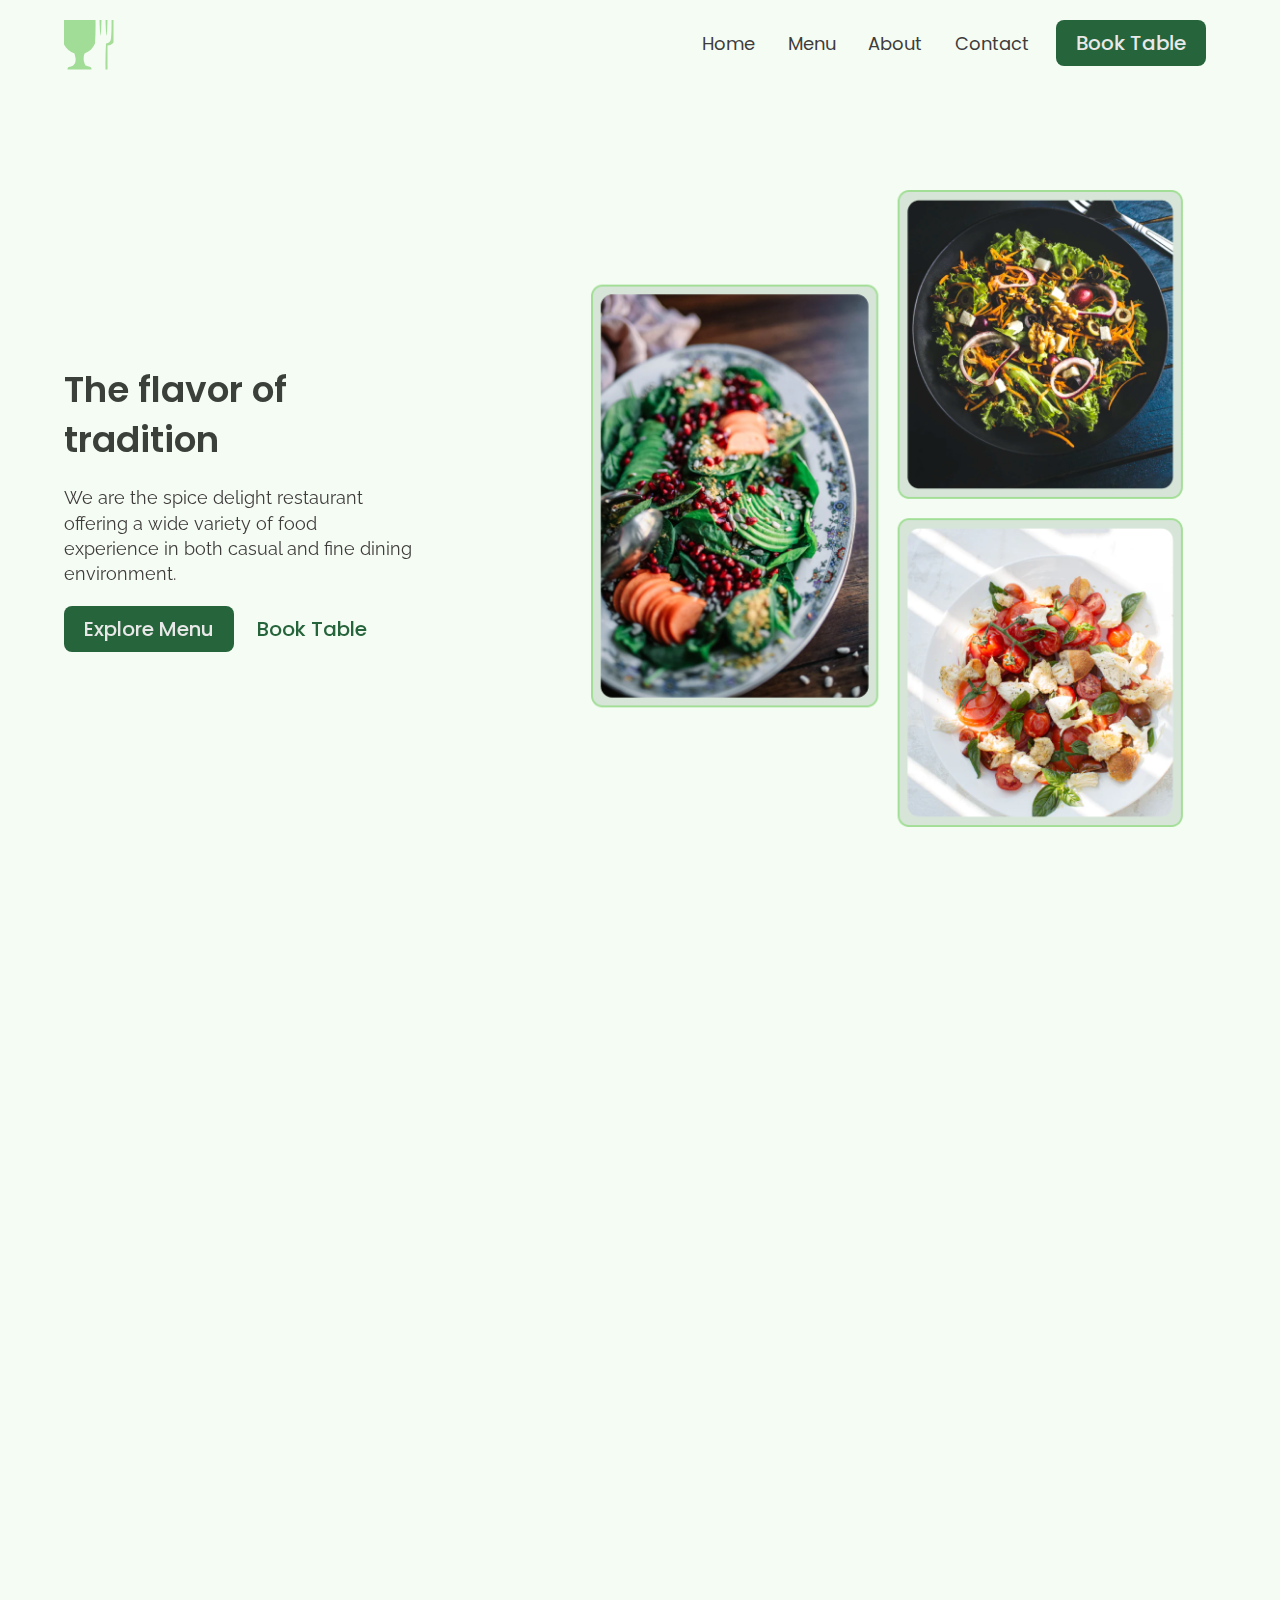
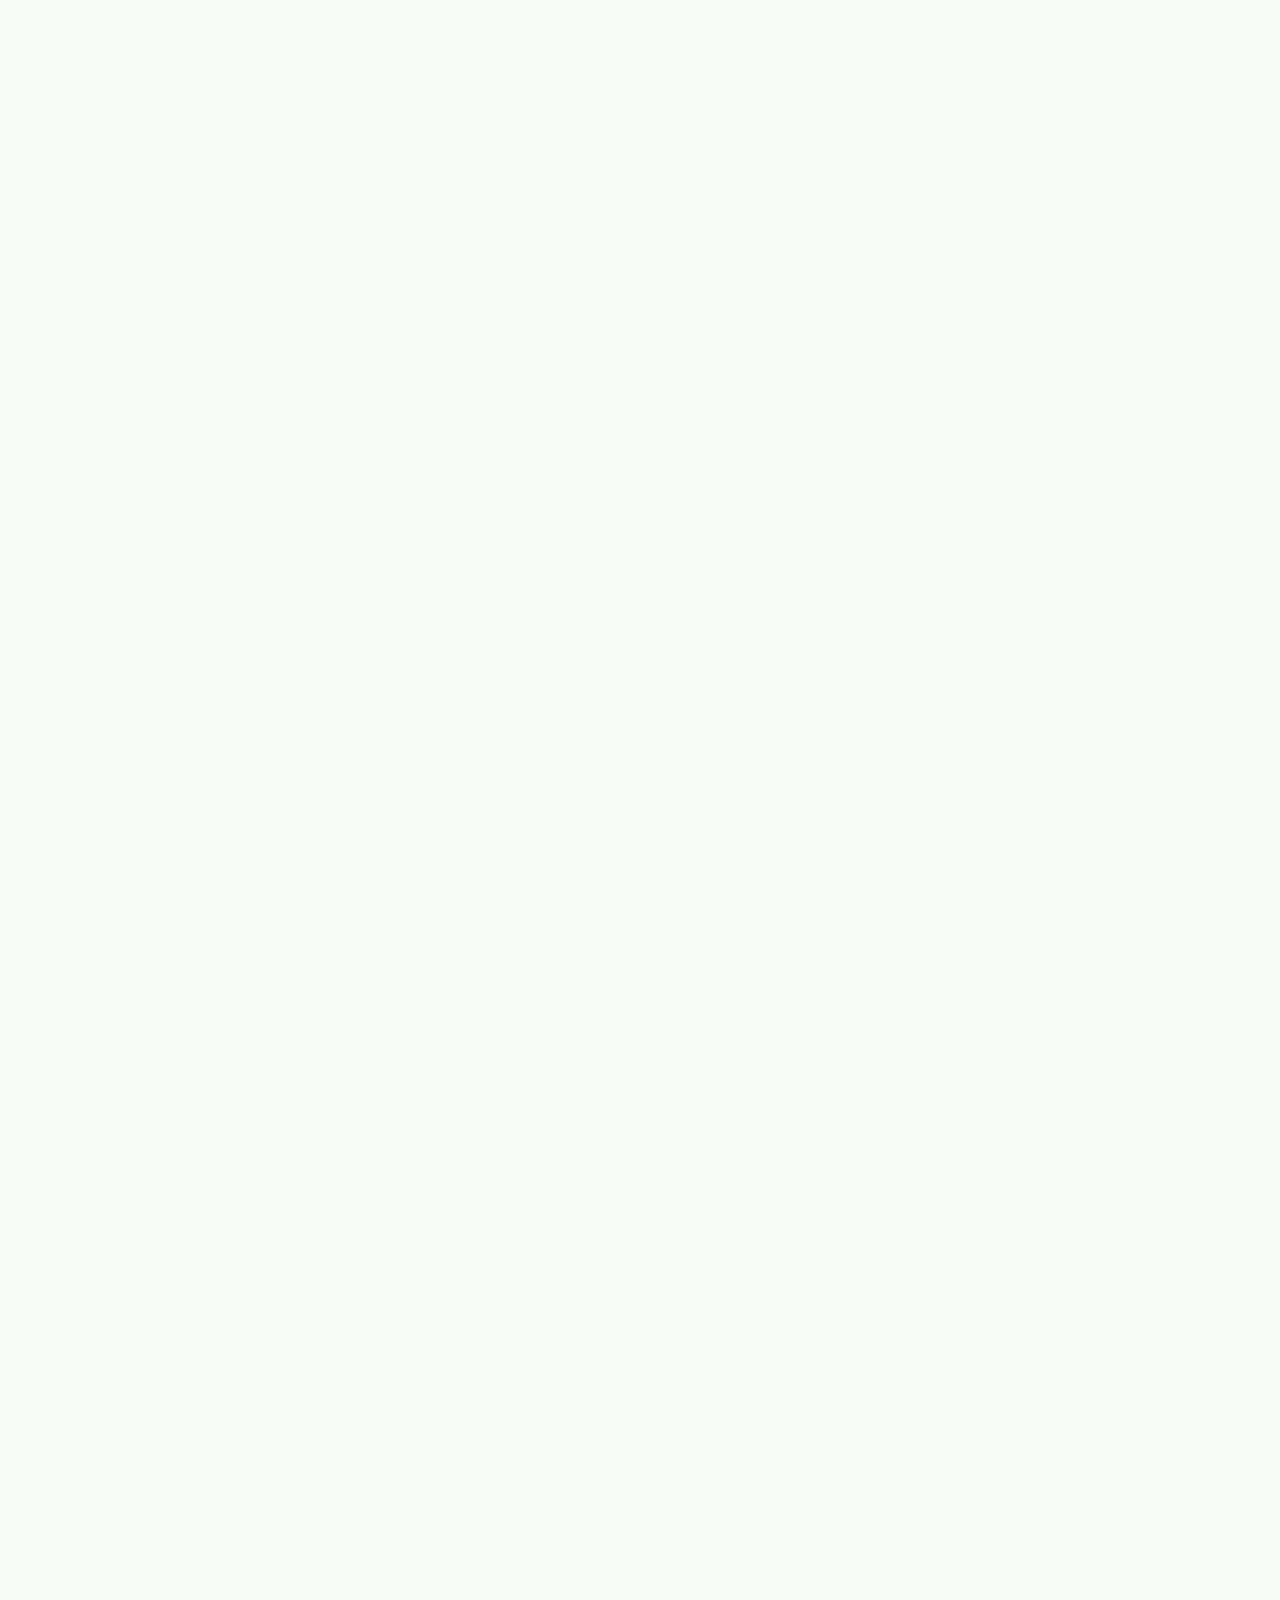
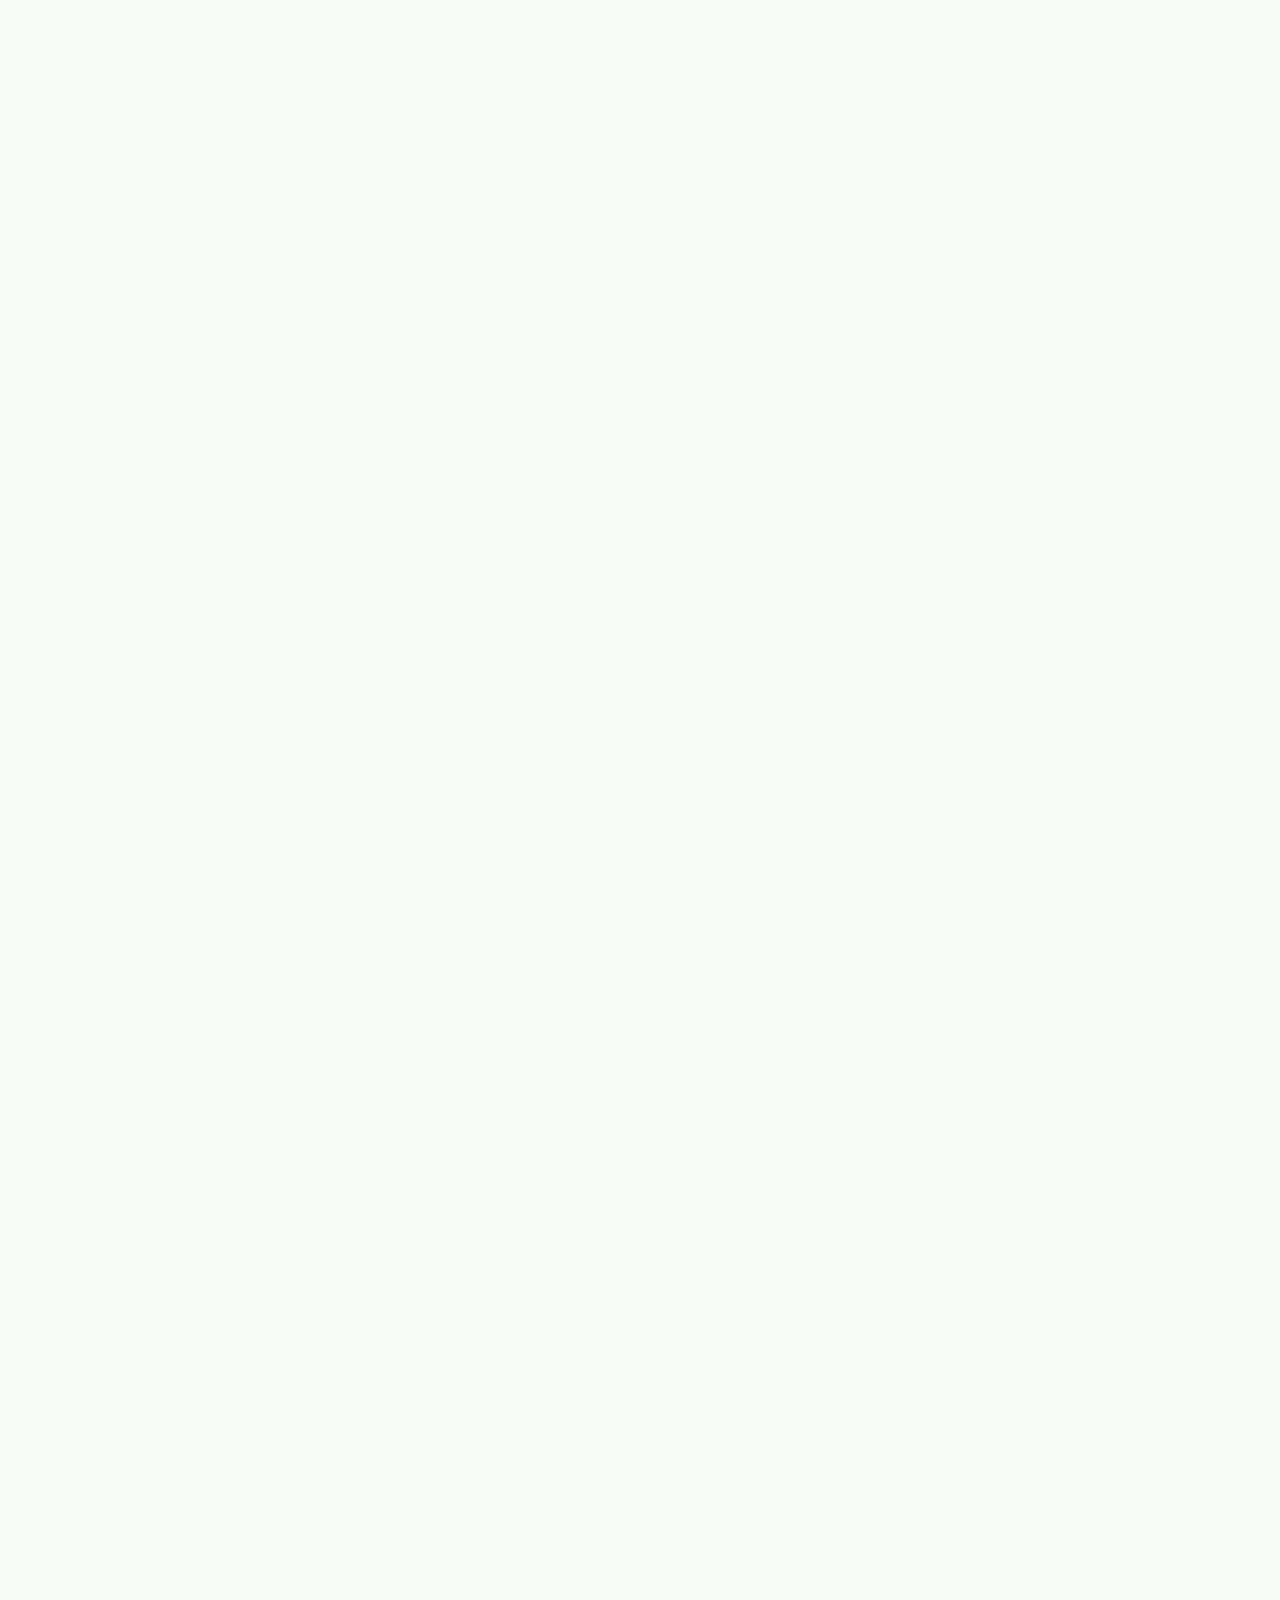
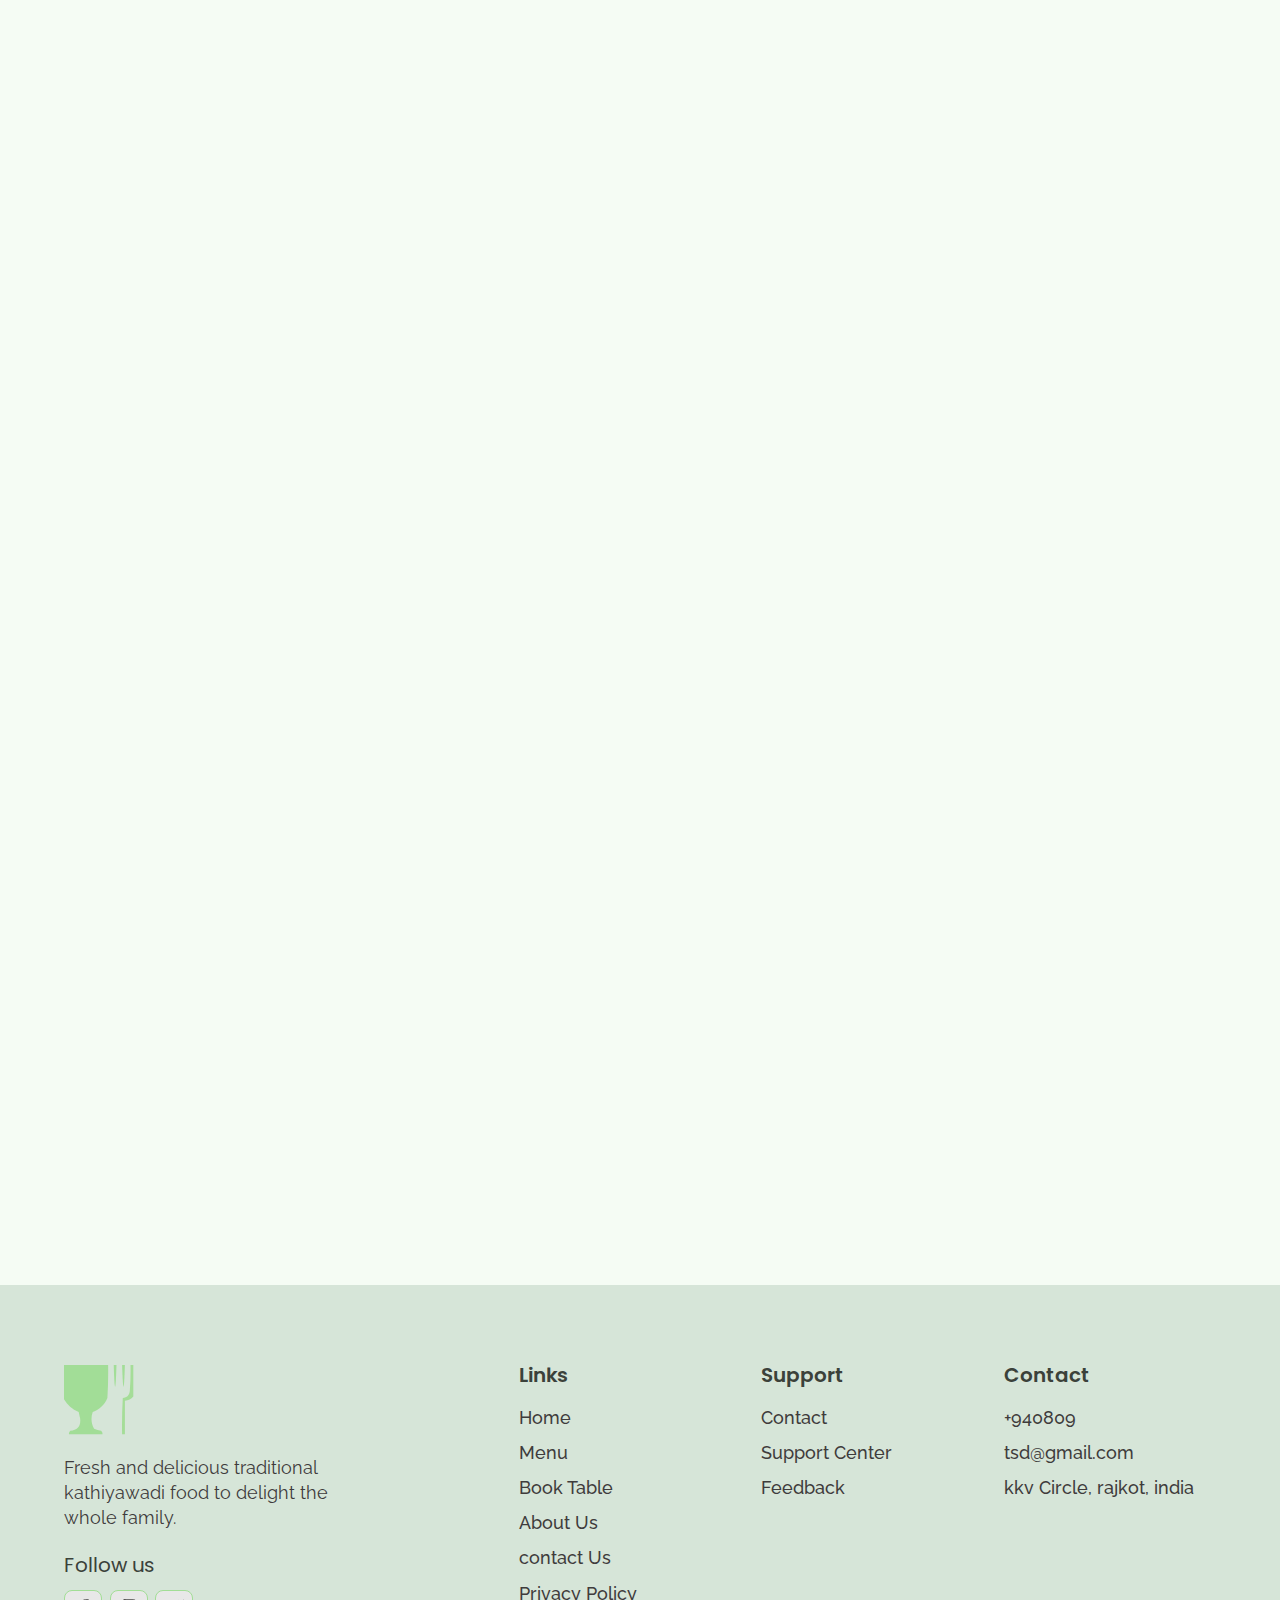
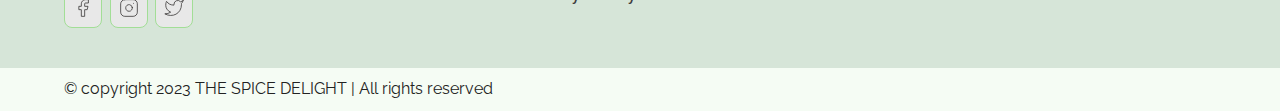
<file: index.html>
<!DOCTYPE html>
<html lang="en">

<head>
  <meta charset="UTF-8">
  <meta http-equiv="X-UA-Compatible" content="IE=edge">
  <meta name="viewport" content="width=device-width, initial-scale=1.0">
  <link rel="shortcut icon" href="./images/icons8-food-50 (1).svg"  type="image/x-svg">
  <title>THE SPICE DELIGHT</title>
  <link rel="stylesheet" href="./reset.css">
  <link rel="stylesheet" href="./globalStyles.css">
  <link rel="stylesheet" href="./components.css">
  <!-- aos library css  -->
  <link rel="stylesheet" href="https://unpkg.com/aos@next/dist/aos.css" />
  <!-- Add your custom css -->
  <link rel="stylesheet" href="./home.css">
</head>

<body>
  <!-- Nav Section -->
  <div class="nav">
    <div class="container">
      <div class="nav__wrapper">
        <a href="./index.html" class="logo">
          <img src ="./images/icons8-food-50 (1).svg" alt="THE SPICE DELIGHT">
        </a>
        <nav>
          <div class="nav__icon">
            <svg xmlns="http://www.w3.org/2000/svg" width="24" height="24" viewBox="0 0 24 24" fill="none"
              stroke="currentColor" stroke-width="2" stroke-linecap="round" stroke-linejoin="round"
              class="feather feather-menu">
              <line x1="3" y1="12" x2="21" y2="12" />
              <line x1="3" y1="6" x2="21" y2="6" />
              <line x1="3" y1="18" x2="21" y2="18" />
            </svg>
          </div>
          <div class="nav__bgOverlay"></div>
          <ul class="nav__list">
            <div class="nav__close">
              <svg xmlns="http://www.w3.org/2000/svg" width="24" height="24" viewBox="0 0 24 24" fill="none"
                stroke="currentColor" stroke-width="2" stroke-linecap="round" stroke-linejoin="round"
                class="feather feather-x">
                <line x1="18" y1="6" x2="6" y2="18" />
                <line x1="6" y1="6" x2="18" y2="18" />
              </svg>
            </div>
            <div class="nav__list__wrapper">

              <li><a class="nav__link" href="./index.html">Home</a></li>
              <li><a class="nav__link" href="./menu.html">Menu</a></li>
              <li><a class="nav__link" href="./about.html">About</a></li>
              <li><a class="nav__link" href="./contact.php">Contact</a></li>
              <li><a href="./booking.html" class="btn primary-btn">Book Table</a></li>
            </div>
          </ul>
        </nav>
      </div>
    </div>
  </div>
  <!-- End Nav Section -->
  <!-- Hero Section -->
  <section id="hero">
    <div class="container">
      <div class="hero__wrapper">
        <div class="hero__left" data-aos="fade-left">
          <div class="hero__left__wrapper">

            <h1 class="hero__heading">The flavor of tradition</h1>
            <p class="hero__info">
              We are the spice delight restaurant offering a wide variety of food experience in both casual and fine
              dining
              environment.
            </p>
            <div class="button__wrapper">
              <a href="./menu.html" class="btn primary-btn">Explore Menu</a>
              <a href="./booking.html" class="btn">Book Table</a>
            </div>
          </div>
        </div>
        <div class="hero__right" data-aos="fade-right">
          <div class="hero__imgWrapper">
            <img src="./images/heroImg.png">
          </div>
        </div>
      </div>
    </div>
  </section>
  <!-- End Hero Section -->
  <!-- Store Info Section -->
  <section id="storeInfo" data-aos="fade-up">
    <div class="container">
      <div class="storeInfo__wrapper">
        <div class="storeInfo__item">
          <div class="storeInfo__icon">
            <img src="./images/wall-clock-icon.svg" alt="clock icon">
          </div>
          <h3 class="storeInfo__title">
            10 AM - 11 PM
          </h3>
          <p class="storeInfo__text">
            Opening Hour
          </p>
        </div>
        <div class="storeInfo__item">
          <div class="storeInfo__icon">
            <img src="./images/address-icon.svg" alt="clock icon">
          </div>
          <h3 class="storeInfo__title">
            kkv, rajkot
          </h3>
          <p class="storeInfo__text">
            Address
          </p>
        </div>
        <div class="storeInfo__item">
          <div class="storeInfo__icon">
            <img src="./images/phone-icon.svg" alt="clock icon">
          </div>
          <h3 class="storeInfo__title">
            +9408094600
          </h3>
          <p class="storeInfo__text">
            Call Now
          </p>
        </div>
      </div>
    </div>
  </section>
  <!-- End Store Info Section -->
  <!-- Our Specials Section -->
  <section id="ourSpecials" data-aos="fade-up">
    <div class="container">
      <div class="ourSpecials__wrapper">
        <div class="ourSpecials__left">
          <div class="ourSpecials__item">
            <div class="ourSpecials__item__img">
              <img src="./images/dish 3.jpg" alt="food img">
            </div>
            <h2 class="ourSpecials__item__title">
              Undhiyu
            </h2>
            <h3 class="ourSpecials__item__price">
              $185
            </h3>
            <div class="ourSpecials__item__stars">
              <img src="./images/3star.png" alt="3 stars">
            </div>
            <p class="ourSpecials__item__text">
              One-pot mixed vegetable casserole cooked in a clay pot. A pot filled with vegetables, spices is buried underground in a large furnace covered by a pile of dried leaves and are set alight to cook. Traditionally this dish is cooked upside down and the name comes from the Gujarati term “Undhu” which means upside down.
            </p>
          </div>
          <div class="ourSpecials__item">
            <div class="ourSpecials__item__img">
              <img src="./images/dish 4.jpg" alt="food img">
            </div>
            <h2 class="ourSpecials__item__title">
              Baingan Bharta
            </h2>
            <h3 class="ourSpecials__item__price">
              $175
            </h3>
            <div class="ourSpecials__item__stars">
              <img src="./images/3star.png" alt="3 stars">
            </div>
            <p class="ourSpecials__item__text">
              Baingan bharta or Baigan Chokha is an Indian dish prepared by mincing grilled eggplant and mixing it with tomato, onion, herbs and spices. Grilling the eggplant over charcoal or direct fire infuses the dish with a smoky flavour.
            </p>
          </div>
        </div>
        <div class="ourSpecials__right">
          <h2 class="ourSpecials__title">
            Our Specials
          </h2>
          <p class="ourSpecials__text">
            All of our food is prepared daily at our restaurants to ensure the highest quality, freshest meals are
            delivered to our customers
          </p>
          <a href="./booking.html" class="btn primary-btn">Book Table</a>
        </div>
      </div>
    </div>
  </section>
  <!-- End Our Specials Section -->
  <!-- Top Dishes -->
  <section id="dishGrid" data-aos="fade-up">
    <div class="container">
      <h2 class="dishGrid__title">
        Top Dishes
      </h2>
      <div class="dishGrid__wrapper">
        <div class="dishGrid__item">
          <div class="dishGrid__item__img">
            <img src="./images/dish 1.png" alt="food img">
          </div>
          <div class="dishGrid__item__info">
            <h3 class="dishGrid__item__title">
              Kathiyawadi
            </h3>
            <h3 class="dishGrid__item__price">$280</h3>
            <div class="dishGrid__item__stars">
              <img src="./images/3star.png" alt="3 star">
            </div>
          </div>
        </div>
        <div class="dishGrid__item">
          <div class="dishGrid__item__img">
            <img src="./images/dish 9.jpg" alt="food img">
          </div>
          <div class="dishGrid__item__info">
            <h3 class="dishGrid__item__title">
              Jini Dosa
            </h3>
            <h3 class="dishGrid__item__price">$250</h3>
            <div class="dishGrid__item__stars">
              <img src="./images/3star.png" alt="3 star">
            </div>
          </div>
        </div>
        <div class="dishGrid__item">
          <div class="dishGrid__item__img">
            <img src="./images/dish 2.jpeg" alt="food img">
          </div>
          <div class="dishGrid__item__info">
            <h3 class="dishGrid__item__title">
              Punjabi
            </h3>
            <h3 class="dishGrid__item__price">$260</h3>
            <div class="dishGrid__item__stars">
              <img src="./images/3star.png" alt="3 star">
            </div>
          </div>
        </div>
      </div>
    </div>
  </section>
  <!-- End Top Dishes -->
  <!-- Discount Section -->
  <section id="discount" data-aos="fade-up">
    <div class="container">
      <div class="discount__wrapper">
        <div class="discount__images">
          <div class="discount__img1">
            <img src="./images/food-5.png" alt="Food img">
          </div>
          <div class="discount__img2">
            <img src="./images/food-4.png" alt="Food img">
          </div>
          <div class="discount__img3">
            <img src="./images/food-3.png" alt="Food img">
          </div>
        </div>
        <div class="discount__info">
          <h3 class="discount__text">20% OFF</h3>
          <h3 class="discount__title">Demo Dish For Discount</h3>
          <h3 class="discount__price">
            <span class="discount__oldPrice">$145</span>
            <span class="discount__newPrice">$135</span>
          </h3>
          <div class="discount__stars">
            <img src="./images/3star.png" alt="3 stars">
          </div>
          <a class="btn primary-btn" href="./booking.html">Book Table</a>
        </div>
      </div>
    </div>
  </section>
  <!-- End Discount Section -->
  <!-- Events Media -->
  <section id="eventsMedia" data-aos="fade-up">
    <div class="container">
      <div class="eventsMedia__wrapper">
        <div class="eventsMedia__1">
          <img src="./images/eventsMedia1.png" alt="events">
          <a href="#" class="eventsMedia__1__playButton">
            <img src="./images/playIcon.svg" alt="play button">
          </a>
        </div>
        <div class="eventMedia__2">
          <img src="./images/eventsMedia2.png" alt="events">
        </div>
      </div>
    </div>
  </section>
  <!-- End Events Media -->
  <!-- Events Info -->
  <section id="eventsInfo" data-aos="fade-up">
    <div class="container">
      <div class="eventsInfo__wrapper">
        <div class="eventsInfo__left">
          <div class="eventsInfo__item">
            <div class="eventsInfo__item__img">
              <img src="./images/event-corporate.png" alt="corporate events">
            </div>
            <div class="eventsInfo__item__info">
              <h2 class="eventsInfo__item__title">Corporate Events</h2>
              <p class="eventsInfo__item__text">
                The Spice Delight is the perfect venue for your corporate events. We specialize in private parties.
              </p>
            </div>
          </div>
          <div class="eventsInfo__item">
            <div class="eventsInfo__item__img">
              <img src="./images/event-weedings.png" alt="wedding events">
            </div>
            <div class="eventsInfo__item__info">
              <h2 class="eventsInfo__item__title">Weddings</h2>
              <p class="eventsInfo__item__text">
                The Spice Delight offers an intimately unique wedding experience set in a spectacular setting that is
                sophisticated and comfortable.
              </p>
            </div>
          </div>
        </div>
        <div class="eventsInfo__right">
          <h2 class="eventsInfo__title">Book For Events</h2>
          <p class="eventsInfo__text">Book your private event or corporate function at The Spice Delight to experience a
            truly unique experience.</p>
          <a href="./contact.html" class="btn primary-btn">Contact Now</a>
        </div>
      </div>
    </div>
  </section>
  <!-- End Events Info -->
  <!-- Why Us section -->
  <section id="whyUs">
    <div class="container">
      <div class="whyUs__wrapper">
        <div class="whyUs__left" data-aos="fade-right">
          <h2 class="whyUs__title">
            Why Choose Our Food
          </h2>
          <p class="whyUs__text">
            Quality of Service, Food, Ambiance, and Value of Money are the primary elements for choosing a restaurant.
            The Spice Delight is one of the most exquisite fine-dinning restaurant in Chittagong cities with a captivating
            view of GEC Hills, perfect ambiance, and scrumptious food.
          </p>
        </div>
        <div class="whyUs__right" data-aos="fade-left">
          <div class="whyUs__items__wrapper">
            <div class="whyUs__item">
              <div class="whyUs__item__icon">
                <img src="./images/whyUs-icon1.svg" alt="quality Food">
              </div>
              <p class="whyUs__item__text">Quality Food</p>
            </div>
            <div class="whyUs__item">
              <div class="whyUs__item__icon">
                <img src="./images/whyUs-icon2.svg" alt="Classical taste">
              </div>
              <p class="whyUs__item__text">Classical taste</p>
            </div>
            <div class="whyUs__item">
              <div class="whyUs__item__icon">
                <img src="./images/whyUs-icon3.svg" alt="Skilled chef">
              </div>
              <p class="whyUs__item__text">Skilled chef</p>
            </div>
            <div class="whyUs__item">
              <div class="whyUs__item__icon">
                <img src="./images/whyUs-icon4.svg" alt="Best service">
              </div>
              <p class="whyUs__item__text">Best service</p>
            </div>
          </div>
        </div>
      </div>
    </div>
  </section>
  <!-- End Why Us section -->
  <!-- Testimonial Section -->
  <section id="testimonial">
    <div class="container">
      <div class="testimonial__wrapper" data-aos="fade-up">
        <h2 class="testimonial__title">What Our Customers Say</h2>
        <div class="testimonial__items__wrapper">
          <div class="testimonial__item">
            <div class="testimonial__item__img">
              <img src="./images/customer 1.jpeg" alt="virat kohli">
            </div>
            <div class="testimonial__item__info">
              <h3 class="testimonial__item__name">virat kohli</h3>
              <div class="testimonial__item__stars">
                <img src="./images/3star.png" alt="3 star">
              </div>
              <p class="testimonial__item__text">
                “Visited The Spice Delight with friends last Sunday. Really lovely meal and very warm welcome – we would
                recommend this lovely restaurant and will try to go back again”
              </p>
            </div>
          </div>
          <div class="testimonial__item">
            <div class="testimonial__item__img">
              <img src="./images/customer 2.jpg" alt="hardik pandya">
            </div>
            <div class="testimonial__item__info">
              <h3 class="testimonial__item__name">hardik pandya</h3>
              <div class="testimonial__item__stars">
                <img src="./images/3star.png" alt="3 star">
              </div>
              <p class="testimonial__item__text">
                "from start to finish, lovely experience. Hostess very pleasant, wait staff john was wonderful and
                attentive, food plentiful and delicious, desserts out of this world"
              </p>
            </div>
          </div>
          <div class="testimonial__item">
            <div class="testimonial__item__img">
              <img src="./images/customer 5.jpg" alt="alia bhatt">
            </div>
            <div class="testimonial__item__info">
              <h3 class="testimonial__item__name">alia bhatt</h3>
              <div class="testimonial__item__stars">
                <img src="./images/3star.png" alt="3 star">
              </div>
              <p class="testimonial__item__text">
                “A warm and friendly welcome with fantastic customer service. Always great, tasty food served piping
                hot- just the way we love it . Would definitely recommend. We have been repeatedly and it's consistently
                exceeded our expectations"
              </p>
            </div>
          </div>
          <div class="testimonial__item">
            <div class="testimonial__item__img">
              <img src="./images/customer 6.jpg" alt="amitabh bachchan">
            </div>
            <div class="testimonial__item__info">
              <h3 class="testimonial__item__name">Amitabh bachchan </h3>
              <div class="testimonial__item__stars">
                <img src="./images/3star.png" alt="3 star">
              </div>
              <p class="testimonial__item__text">
                “I would just like to say thank you for the excellent service we received in your restaurant last night.
                Although the place was very busy we still had an excellent time and really appreciated the live
                entertainment too!“
              </p>
            </div>
          </div>
        </div>
      </div>
    </div>
  </section>
  <!-- End Testimonial Section -->
  <!-- Newsletter Section -->
  <section id="newsletter" data-aos="fade-up">
    <div class="container">
      <div class="newsletter__wrapper">
        <div class="newsletter__info">
          <h3 class="newsletter__title">Join Newsletter</h3>
          <p class="newsletter__text">
            Get notified with the latest news and recent offers from the “THE SPICE DELIGHT”
          </p>
        </div>
        <div class="newsletter__form">
          <form action="">
            <label for="email">
              <input type="email" placeholder="Your Email Address">
            </label>
            <button type="submit">Join</button>
          </form>
        </div>
      </div>
    </div>
  </section>
  <!-- End Newsletter Section -->

  <!-- Footer -->
  <footer>
    <div class="container">
      <div class="footer__wrapper">
        <div class="footer__col1">
          <div class="footer__logo">
            <img src="./images/icons8-food-50 (1).svg" alt="THE SPICE DELIGHT">
          </div>
          <p class="footer__desc">
            Fresh and delicious traditional kathiyawadi food to delight the whole family.
          </p>
          <div class="footer__socials">
            <h4 class="footer__socials__title">Follow us</h4>
            <ol class="footer__socials__list">
              <li>
                <a href="#">
                  <svg xmlns="http://www.w3.org/2000/svg" width="24" height="24" viewBox="0 0 24 24" fill="none"
                    stroke="currentColor" stroke-width="1" stroke-linecap="round" stroke-linejoin="round"
                    class="feather feather-facebook">
                    <path d="M18 2h-3a5 5 0 0 0-5 5v3H7v4h3v8h4v-8h3l1-4h-4V7a1 1 0 0 1 1-1h3z" />
                  </svg>
                </a>
              </li>
              <li>
                <a href="#">
                  <svg xmlns="http://www.w3.org/2000/svg" width="24" height="24" viewBox="0 0 24 24" fill="none"
                    stroke="currentColor" stroke-width="1" stroke-linecap="round" stroke-linejoin="round"
                    class="feather feather-instagram">
                    <rect x="2" y="2" width="20" height="20" rx="5" ry="5" />
                    <path d="M16 11.37A4 4 0 1 1 12.63 8 4 4 0 0 1 16 11.37z" />
                    <line x1="17.5" y1="6.5" x2="17.51" y2="6.5" />
                  </svg>
                </a>
              </li>
              <li>
                <a href="#">
                  <svg xmlns="http://www.w3.org/2000/svg" width="24" height="24" viewBox="0 0 24 24" fill="none"
                    stroke="currentColor" stroke-width="1" stroke-linecap="round" stroke-linejoin="round"
                    class="feather feather-twitter">
                    <path
                      d="M23 3a10.9 10.9 0 0 1-3.14 1.53 4.48 4.48 0 0 0-7.86 3v1A10.66 10.66 0 0 1 3 4s-4 9 5 13a11.64 11.64 0 0 1-7 2c9 5 20 0 20-11.5a4.5 4.5 0 0 0-.08-.83A7.72 7.72 0 0 0 23 3z" />
                  </svg>
                </a>
              </li>
            </ol>
          </div>
        </div>
        <div class="footer__col2">
          <h3 class="footer__text__title">
            Links
          </h3>
          <ol class="footer__text">
            <li>
              <a href="/index.html">Home</a>
            </li>
            <li>
              <a href="./menu.html">Menu</a>
            </li>
            <li>
              <a href="./booking.html">Book Table</a>
            </li>
            <li>
              <a href="./about.html">About Us</a>
            </li>
            <li>
              <a href="./contact.html">contact Us</a>
            </li>
            <li>
              <a href="#">Privacy Policy</a>
            </li>
          </ol>
        </div>
        <div class="footer__col3">
          <h3 class="footer__text__title">
            Support
          </h3>
          <ol class="footer__text">
            <li>
              <a href="#">Contact</a>
            </li>
            <li>
              <a href="#">Support Center</a>
            </li>
            <li>
              <a href="#">Feedback</a>
            </li>
          </ol>
        </div>
        <div class="footer__col4">
          <h3 class="footer__text__title">
            Contact
          </h3>
          <ol class="footer__text">
            <li>
              <a href="#">+940809</a>
            </li>
            <li>
              <a href="#">tsd@gmail.com</a>
            </li>
            <li>
              <a href="#">kkv Circle, rajkot, india</a>
            </li>
          </ol>
        </div>
      </div>
    </div>
  </footer>
  <div id="copyright">
    <div class="container">
      <p class="copyright__text">
        © copyright 2023 THE SPICE DELIGHT  | All rights reserved
      </p>
    </div>
  </div>
  <!-- End Footer -->

  <!-- aos script -->
  <script src="https://unpkg.com/aos@next/dist/aos.js"></script>
  <!-- custom script -->
  <script src="./main.js"></script>
</body>

</html>
</file>
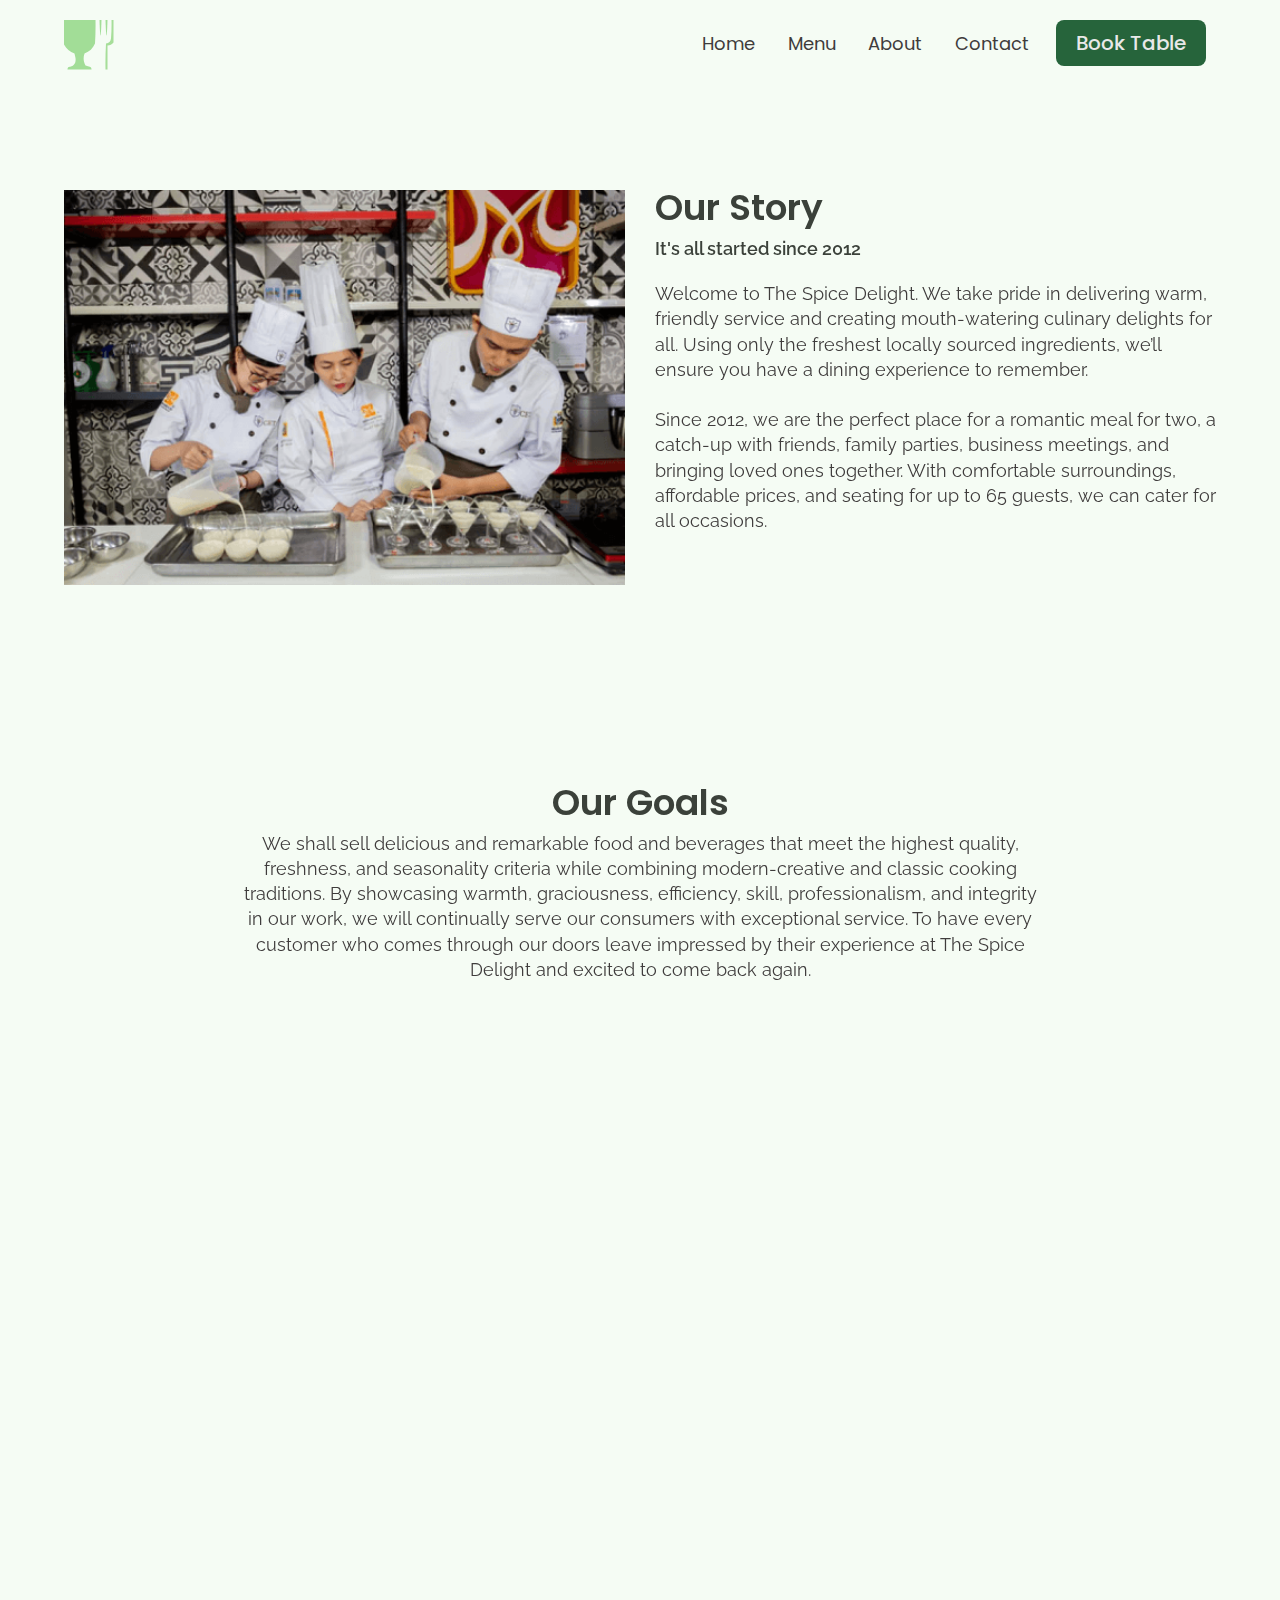
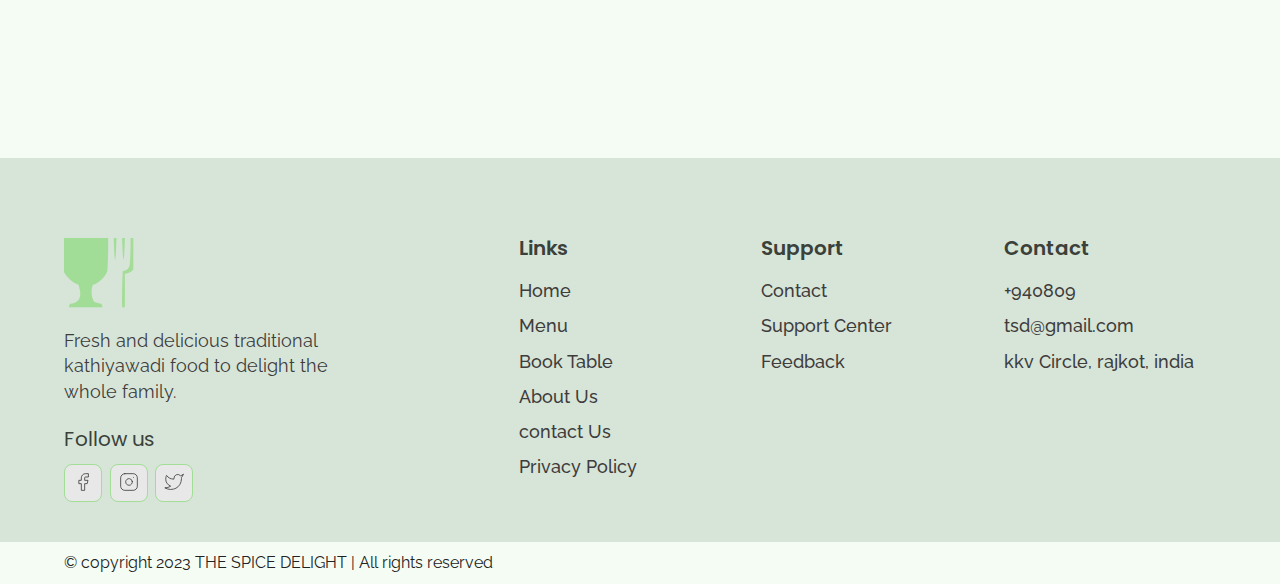
<file: about.html>
<!DOCTYPE html>
<html lang="en">

<head>
  <meta charset="UTF-8">
  <meta http-equiv="X-UA-Compatible" content="IE=edge">
  <meta name="viewport" content="width=device-width, initial-scale=1.0">
  <link rel="shortcut icon" href="age./ims/icons8-food-50 (1).svg" type="image/x-svg">
  <title>About | THE SPICE DELIGHT</title>
  <link rel="stylesheet" href="./reset.css">
  <link rel="stylesheet" href="./globalStyles.css">
  <link rel="stylesheet" href="./components.css">
  <!-- aos library css  -->
  <link rel="stylesheet" href="https://unpkg.com/aos@next/dist/aos.css" />
  <link rel="stylesheet" href="./about.css">
</head>

<body>
  <!-- Nav Section -->
  <div class="nav">
    <div class="container">
      <div class="nav__wrapper">
        <a href="./index.html" class="logo">
          <img src="./images/icons8-food-50 (1).svg" alt="THE SPICE DELIGHT">
        </a>
        <nav>
          <div class="nav__icon">
            <svg xmlns="http://www.w3.org/2000/svg" width="24" height="24" viewBox="0 0 24 24" fill="none"
              stroke="currentColor" stroke-width="2" stroke-linecap="round" stroke-linejoin="round"
              class="feather feather-menu">
              <line x1="3" y1="12" x2="21" y2="12" />
              <line x1="3" y1="6" x2="21" y2="6" />
              <line x1="3" y1="18" x2="21" y2="18" />
            </svg>
          </div>
          <div class="nav__bgOverlay"></div>
          <ol class="nav__list">
            <div class="nav__close">
              <svg xmlns="http://www.w3.org/2000/svg" width="24" height="24" viewBox="0 0 24 24" fill="none"
                stroke="currentColor" stroke-width="2" stroke-linecap="round" stroke-linejoin="round"
                class="feather feather-x">
                <line x1="18" y1="6" x2="6" y2="18" />
                <line x1="6" y1="6" x2="18" y2="18" />
              </svg>
            </div>
            <div class="nav__list__wrapper">

              <li><a class="nav__link" href="./index.html">Home</a></li>
              <li><a class="nav__link" href="./menu.html">Menu</a></li>
              <li><a class="nav__link" href="./about.html">About</a></li>
              <li><a class="nav__link" href="./contact.html">Contact</a></li>
              <li><a href="./booking.html" class="btn primary-btn">Book Table</a></li>
            </div>
          </ol>
        </nav>
      </div>
    </div>
  </div>
  <!-- End Nav Section -->
  <!-- Our Story Section -->
  <section id="ourStory" data-aos="fade-up">
    <div class="container">
      <div class="ourStory__wrapper">

        <div class="ourStory__img">
          <img src="./images/ourStoryImg.png" alt="shaif's cuisine">
        </div>
        <div class="ourStory__info">
          <h3 class="ourStory__title">
            Our Story
          </h3>
          <p class="ourStory__subtitle">
            It's all started since 2012
          </p>
          <p class="ourStory__text">
            Welcome to The Spice Delight. We take pride in delivering warm, friendly service and creating mouth-watering
            culinary delights for all. Using only the freshest locally sourced ingredients, we’ll ensure you have a
            dining
            experience to remember.
            <br><br>
            Since 2012, we are the perfect place for a romantic meal for two, a catch-up with friends, family parties,
            business meetings, and bringing loved ones together. With comfortable surroundings, affordable prices, and
            seating for up to 65 guests, we can cater for all occasions.
          </p>
        </div>
      </div>
    </div>
  </section>
  <!-- End Our Story Section -->
  <!-- Our Goals -->
  <section id="ourGoals" data-aos="fade-down">
    <div class="container">
      <div class="ourGoals__info">
        <h3 class="ourGoals__title">
          Our Goals
        </h3>
        <p class="ourGoals__text">
          We shall sell delicious and remarkable food and beverages that meet the highest quality, freshness, and
          seasonality criteria while combining modern-creative and classic cooking traditions. By showcasing warmth,
          graciousness, efficiency, skill, professionalism, and integrity in our work, we will continually serve our
          consumers with exceptional service. To have every customer who comes through our doors leave impressed by
          their experience at The Spice Delight and excited to come back again.
        </p>
      </div>
      <div class="ourGoals__imgs__wrapper" data-aos="fade-up">
        <div class="ourGoals__img1">
          <img src="./images/ourGoals_img1.png" alt="kitchen img">
        </div>
        <div class="ourGoals__img2">
          <img src="./images/ourGoals_img2.png" alt="kitchen img">
        </div>
        <div class="ourGoals__img3">
          <img src="./images/ourGoals_img3.png" alt="kitchen img">
        </div>
      </div>
    </div>
  </section>
  <!-- End Our Goals -->
  <!-- Footer -->
  <footer>
    <div class="container">
      <div class="footer__wrapper">
        <div class="footer__col1">
          <div class="footer__logo">
            <img src="./images/icons8-food-50 (1).svg" alt="THE SPICE DELIGHT">
          </div>
          <p class="footer__desc">
            Fresh and delicious traditional kathiyawadi food to delight the whole family.
          </p>
          <div class="footer__socials">
            <h4 class="footer__socials__title">Follow us</h4>
            <ol class="footer__socials__list">
              <li>
                <a href="#">
                  <svg xmlns="http://www.w3.org/2000/svg" width="24" height="24" viewBox="0 0 24 24" fill="none"
                    stroke="currentColor" stroke-width="1" stroke-linecap="round" stroke-linejoin="round"
                    class="feather feather-facebook">
                    <path d="M18 2h-3a5 5 0 0 0-5 5v3H7v4h3v8h4v-8h3l1-4h-4V7a1 1 0 0 1 1-1h3z" />
                  </svg>
                </a>
              </li>
              <li>
                <a href="#">
                  <svg xmlns="http://www.w3.org/2000/svg" width="24" height="24" viewBox="0 0 24 24" fill="none"
                    stroke="currentColor" stroke-width="1" stroke-linecap="round" stroke-linejoin="round"
                    class="feather feather-instagram">
                    <rect x="2" y="2" width="20" height="20" rx="5" ry="5" />
                    <path d="M16 11.37A4 4 0 1 1 12.63 8 4 4 0 0 1 16 11.37z" />
                    <line x1="17.5" y1="6.5" x2="17.51" y2="6.5" />
                  </svg>
                </a>
              </li>
              <li>
                <a href="#">
                  <svg xmlns="http://www.w3.org/2000/svg" width="24" height="24" viewBox="0 0 24 24" fill="none"
                    stroke="currentColor" stroke-width="1" stroke-linecap="round" stroke-linejoin="round"
                    class="feather feather-twitter">
                    <path
                      d="M23 3a10.9 10.9 0 0 1-3.14 1.53 4.48 4.48 0 0 0-7.86 3v1A10.66 10.66 0 0 1 3 4s-4 9 5 13a11.64 11.64 0 0 1-7 2c9 5 20 0 20-11.5a4.5 4.5 0 0 0-.08-.83A7.72 7.72 0 0 0 23 3z" />
                  </svg>
                </a>
              </li>
            </ol>
          </div>
        </div>
        <div class="footer__col2">
          <h3 class="footer__text__title">
            Links
          </h3>
          <ol class="footer__text">
            <li>
              <a href="/index.html">Home</a>
            </li>
            <li>
              <a href="./menu.html">Menu</a>
            </li>
            <li>
              <a href="./booking.html">Book Table</a>
            </li>
            <li>
              <a href="./about.html">About Us</a>
            </li>
            <li>
              <a href="./contact.html">contact Us</a>
            </li>
            <li>
              <a href="#">Privacy Policy</a>
            </li>
          </ol>
        </div>
        <div class="footer__col3">
          <h3 class="footer__text__title">
            Support
          </h3>
          <ol class="footer__text">
            <li>
              <a href="#">Contact</a>
            </li>
            <li>
              <a href="#">Support Center</a>
            </li>
            <li>
              <a href="#">Feedback</a>
            </li>
          </ol>
        </div>
        <div class="footer__col4">
          <h3 class="footer__text__title">
            Contact
          </h3>
          <ol class="footer__text">
            <li>
              <a href="#">+940809</a>
            </li>
            <li>
              <a href="#">tsd@gmail.com</a>
            </li>
            <li>
              <a href="#">kkv Circle, rajkot, india</a>
            </li>
          </ol>
        </div>
      </div>
    </div>
  </footer>
  <div id="copyright">
    <div class="container">
      <p class="copyright__text">
        © copyright 2023 THE SPICE DELIGHT | All rights reserved
      </p>
    </div>
  </div>
  <!-- End Footer -->

  <!-- aos scripts -->
  <script src="https://unpkg.com/aos@next/dist/aos.js"></script>
  <!-- custom scripts -->
  <script src="./main.js"></script>
</body>

</html>
</file>
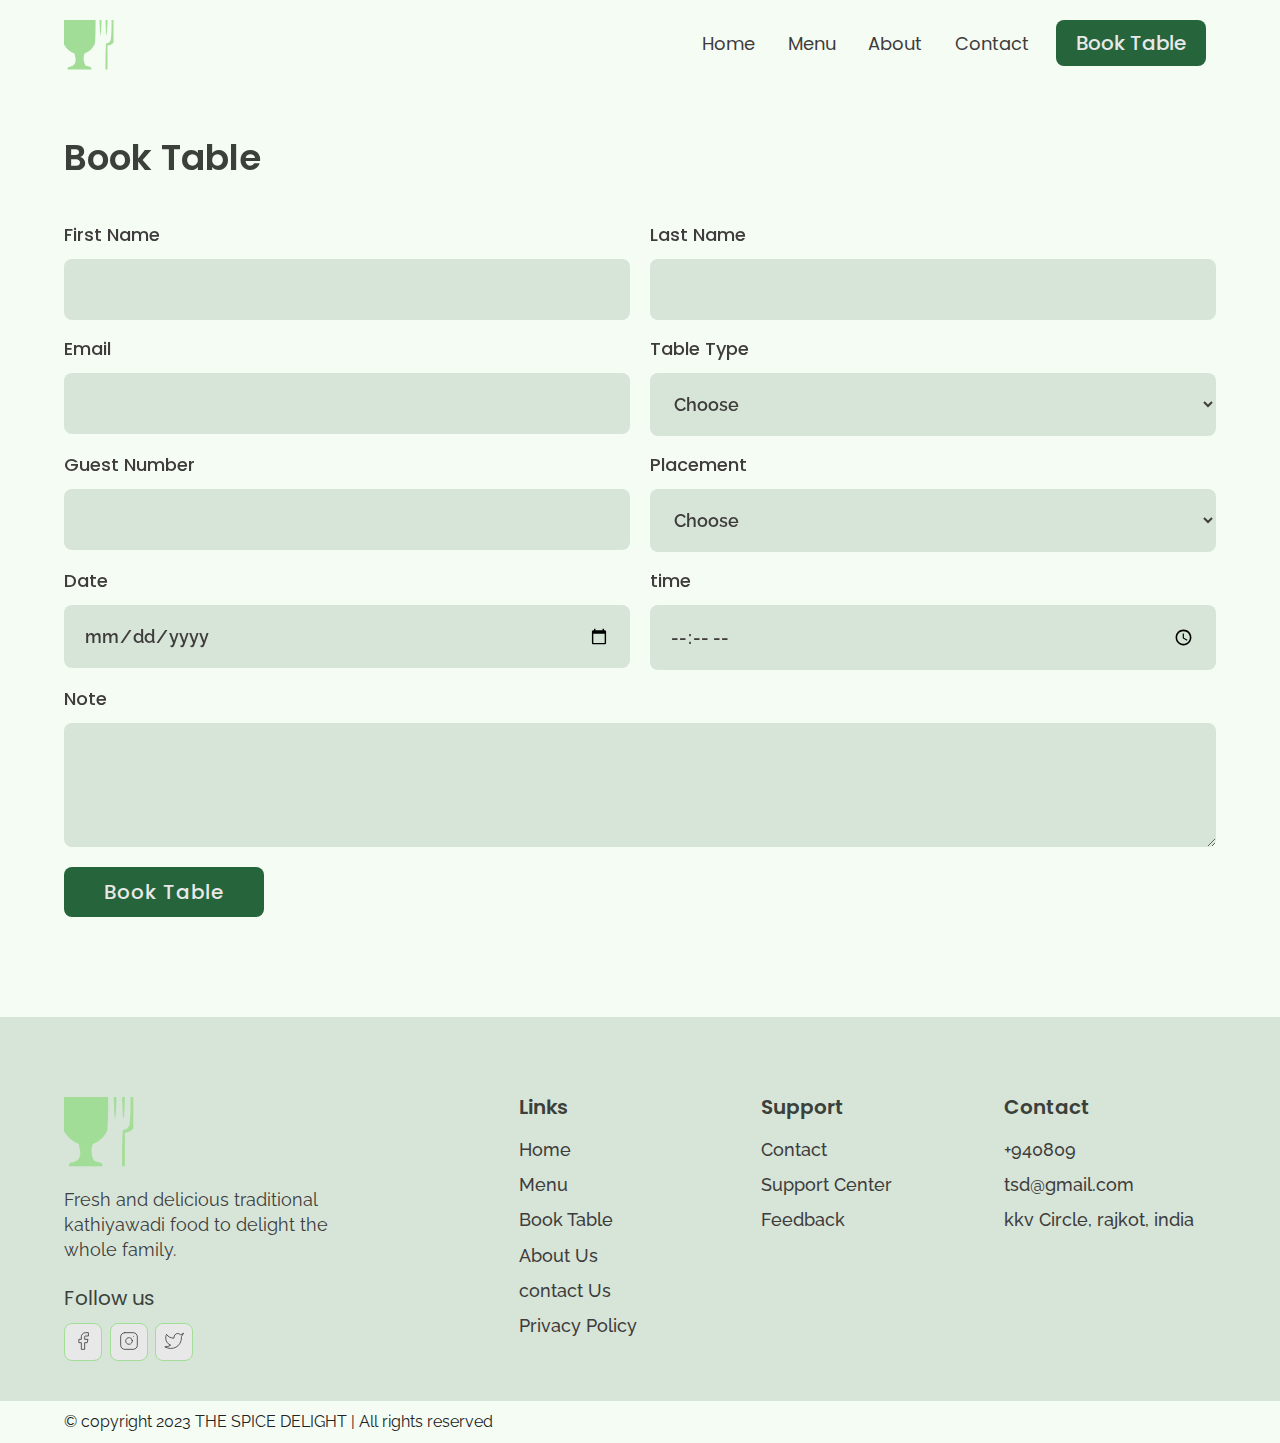
<file: booking.html>
<!DOCTYPE html>
<html lang="en">

<head>
  <meta charset="UTF-8">
  <meta http-equiv="X-UA-Compatible" content="IE=edge">
  <meta name="viewport" content="width=device-width, initial-scale=1.0">
  <link rel="shortcut icon" href="./images/icons8-food-50 (1).svg"  type="image/x-svg">
  <title>Booking | THE SPICE DELIGHT</title>
  <link rel="stylesheet" href="./reset.css">
  <link rel="stylesheet" href="./globalStyles.css">
  <link rel="stylesheet" href="./components.css">
  <!-- aos library css  -->
  <link rel="stylesheet" href="https://unpkg.com/aos@next/dist/aos.css" />
</head>

<body>
  <!-- Nav Section -->
  <div class="nav">
    <div class="container">
      <div class="nav__wrapper">
        <a href="./index.html" class="logo">
          <img src="./images/icons8-food-50 (1).svg"  alt="THE SPICE DELIGHT">
        </a>
        <nav>
          <div class="nav__icon">
            <svg xmlns="http://www.w3.org/2000/svg" width="24" height="24" viewBox="0 0 24 24" fill="none"
              stroke="currentColor" stroke-width="2" stroke-linecap="round" stroke-linejoin="round"
              class="feather feather-menu">
              <line x1="3" y1="12" x2="21" y2="12" />
              <line x1="3" y1="6" x2="21" y2="6" />
              <line x1="3" y1="18" x2="21" y2="18" />
            </svg>
          </div>
          <div class="nav__bgOverlay"></div>
          <ol class="nav__list">
            <div class="nav__close">
              <svg xmlns="http://www.w3.org/2000/svg" width="24" height="24" viewBox="0 0 24 24" fill="none"
                stroke="currentColor" stroke-width="2" stroke-linecap="round" stroke-linejoin="round"
                class="feather feather-x">
                <line x1="18" y1="6" x2="6" y2="18" />
                <line x1="6" y1="6" x2="18" y2="18" />
              </svg>
            </div>
            <div class="nav__list__wrapper">

              <li><a class="nav__link" href="./index.html">Home</a></li>
              <li><a class="nav__link" href="./menu.html">Menu</a></li>
              <li><a class="nav__link" href="./about.html">About</a></li>
              <li><a class="nav__link" href="./contact.html">Contact</a></li>
              <li><a href="./booking.html" class="btn primary-btn">Book Table</a></li>
            </div>
          </ol>
        </nav>
      </div>
    </div>
  </div>
  <!-- End Nav Section -->
  <!-- Booking Section -->
  <section id="form" data-aos="fade-up">
    <div class="container">
      <h3 class="form__title">Book Table</h3>
      <div class="form__wrapper">
        <form name="booking" method="POST" netlify>
          <div class="form__group">
            <label for="firstName">First Name</label>
            <input type="text" id="firstName" name="First Name" required>
          </div>
          <div class="form__group">
            <label for="lastName">Last Name</label>
            <input type="text" id="lastName" name="Last Name" required>
          </div>
          <div class="form__group">
            <label for="email">Email</label>
            <input type="email" id="email" name="Email" required>
          </div>
          <div class="form__group">
            <label for="tableType">Table Type</label>
            <select name="Table Type" id="tableType" required>
              <option selected disabled>Choose</option>
              <option value="small">Small(2 persons)</option>
              <option value="medium">Small(4 persons)</option>
              <option value="large">large(6 persons)</option>
            </select>
          </div>
          <div class="form__group">
            <label for="guestNumber">Guest Number</label>
            <input type="number" id="guestNumber" name="Guest Number" min="1" max="10" required>
          </div>
          <div class="form__group">
            <label for="placement">Placement</label>
            <select name="Placement" id="placement">
              <option selected disabled>Choose</option>
              <option value="outdoor">Outdoor</option>
              <option value="indoor">Indoor</option>
              <option value="rooftop">rooftop</option>
            </select>
          </div>
          <div class="form__group">
            <label for="date">Date</label>
            <input type="date" id="date" name="Date" required>
          </div>
          <div class="form__group">
            <label for="time">time</label>
            <input type="time" id="time" name="Time" required>
          </div>
          <div class="form__group form__group__full">
            <label for="note">Note</label>
            <textarea name="Note" id="note" rows="4"></textarea>
          </div>
          <button type="submit" class="btn primary-btn">Book Table</button>
        </form>
      </div>
    </div>
  </section>
  <!-- End Booking Section -->
  <!-- Footer -->
  <footer>
    <div class="container">
      <div class="footer__wrapper">
        <div class="footer__col1">
          <div class="footer__logo">
            <img src="./images/icons8-food-50 (1).svg" alt="THE SPICE DELIGHT">
          </div>
          <p class="footer__desc">
            Fresh and delicious traditional kathiyawadi food to delight the whole family.
          </p>
          <div class="footer__socials">
            <h4 class="footer__socials__title">Follow us</h4>
            <ol class="footer__socials__list">
              <li>
                <a href="#">
                  <svg xmlns="http://www.w3.org/2000/svg" width="24" height="24" viewBox="0 0 24 24" fill="none"
                    stroke="currentColor" stroke-width="1" stroke-linecap="round" stroke-linejoin="round"
                    class="feather feather-facebook">
                    <path d="M18 2h-3a5 5 0 0 0-5 5v3H7v4h3v8h4v-8h3l1-4h-4V7a1 1 0 0 1 1-1h3z" />
                  </svg>
                </a>
              </li>
              <li>
                <a href="#">
                  <svg xmlns="http://www.w3.org/2000/svg" width="24" height="24" viewBox="0 0 24 24" fill="none"
                    stroke="currentColor" stroke-width="1" stroke-linecap="round" stroke-linejoin="round"
                    class="feather feather-instagram">
                    <rect x="2" y="2" width="20" height="20" rx="5" ry="5" />
                    <path d="M16 11.37A4 4 0 1 1 12.63 8 4 4 0 0 1 16 11.37z" />
                    <line x1="17.5" y1="6.5" x2="17.51" y2="6.5" />
                  </svg>
                </a>
              </li>
              <li>
                <a href="#">
                  <svg xmlns="http://www.w3.org/2000/svg" width="24" height="24" viewBox="0 0 24 24" fill="none"
                    stroke="currentColor" stroke-width="1" stroke-linecap="round" stroke-linejoin="round"
                    class="feather feather-twitter">
                    <path
                      d="M23 3a10.9 10.9 0 0 1-3.14 1.53 4.48 4.48 0 0 0-7.86 3v1A10.66 10.66 0 0 1 3 4s-4 9 5 13a11.64 11.64 0 0 1-7 2c9 5 20 0 20-11.5a4.5 4.5 0 0 0-.08-.83A7.72 7.72 0 0 0 23 3z" />
                  </svg>
                </a>
              </li>
            </ol>
          </div>
        </div>
        <div class="footer__col2">
          <h3 class="footer__text__title">
            Links
          </h3>
          <ol class="footer__text">
            <li>
              <a href="/index.html">Home</a>
            </li>
            <li>
              <a href="./menu.html">Menu</a>
            </li>
            <li>
              <a href="./booking.html">Book Table</a>
            </li>
            <li>
              <a href="./about.html">About Us</a>
            </li>
            <li>
              <a href="./contact.html">contact Us</a>
            </li>
            <li>
              <a href="#">Privacy Policy</a>
            </li>
          </ol>
        </div>
        <div class="footer__col3">
          <h3 class="footer__text__title">
            Support
          </h3>
          <ol class="footer__text">
            <li>
              <a href="#">Contact</a>
            </li>
            <li>
              <a href="#">Support Center</a>
            </li>
            <li>
              <a href="#">Feedback</a>
            </li>
          </ol>
        </div>
        <div class="footer__col4">
          <h3 class="footer__text__title">
            Contact
          </h3>
          <ol class="footer__text">
            <li>
              <a href="#">+940809</a>
            </li>
            <li>
              <a href="#">tsd@gmail.com</a>
            </li>
            <li>
              <a href="#">kkv Circle, rajkot, india</a>
            </li>
          </ol>
        </div>
      </div>
    </div>
  </footer>
  <div id="copyright">
    <div class="container">
      <p class="copyright__text">
        © copyright 2023 THE SPICE DELIGHT | All rights reserved
      </p>
    </div>
  </div>
  <!-- End Footer -->

  <!-- aos scripts -->
  <script src="https://unpkg.com/aos@next/dist/aos.js"></script>
  <!-- custom scripts -->
  <script src="./main.js"></script>
</body>

</html>
</file>
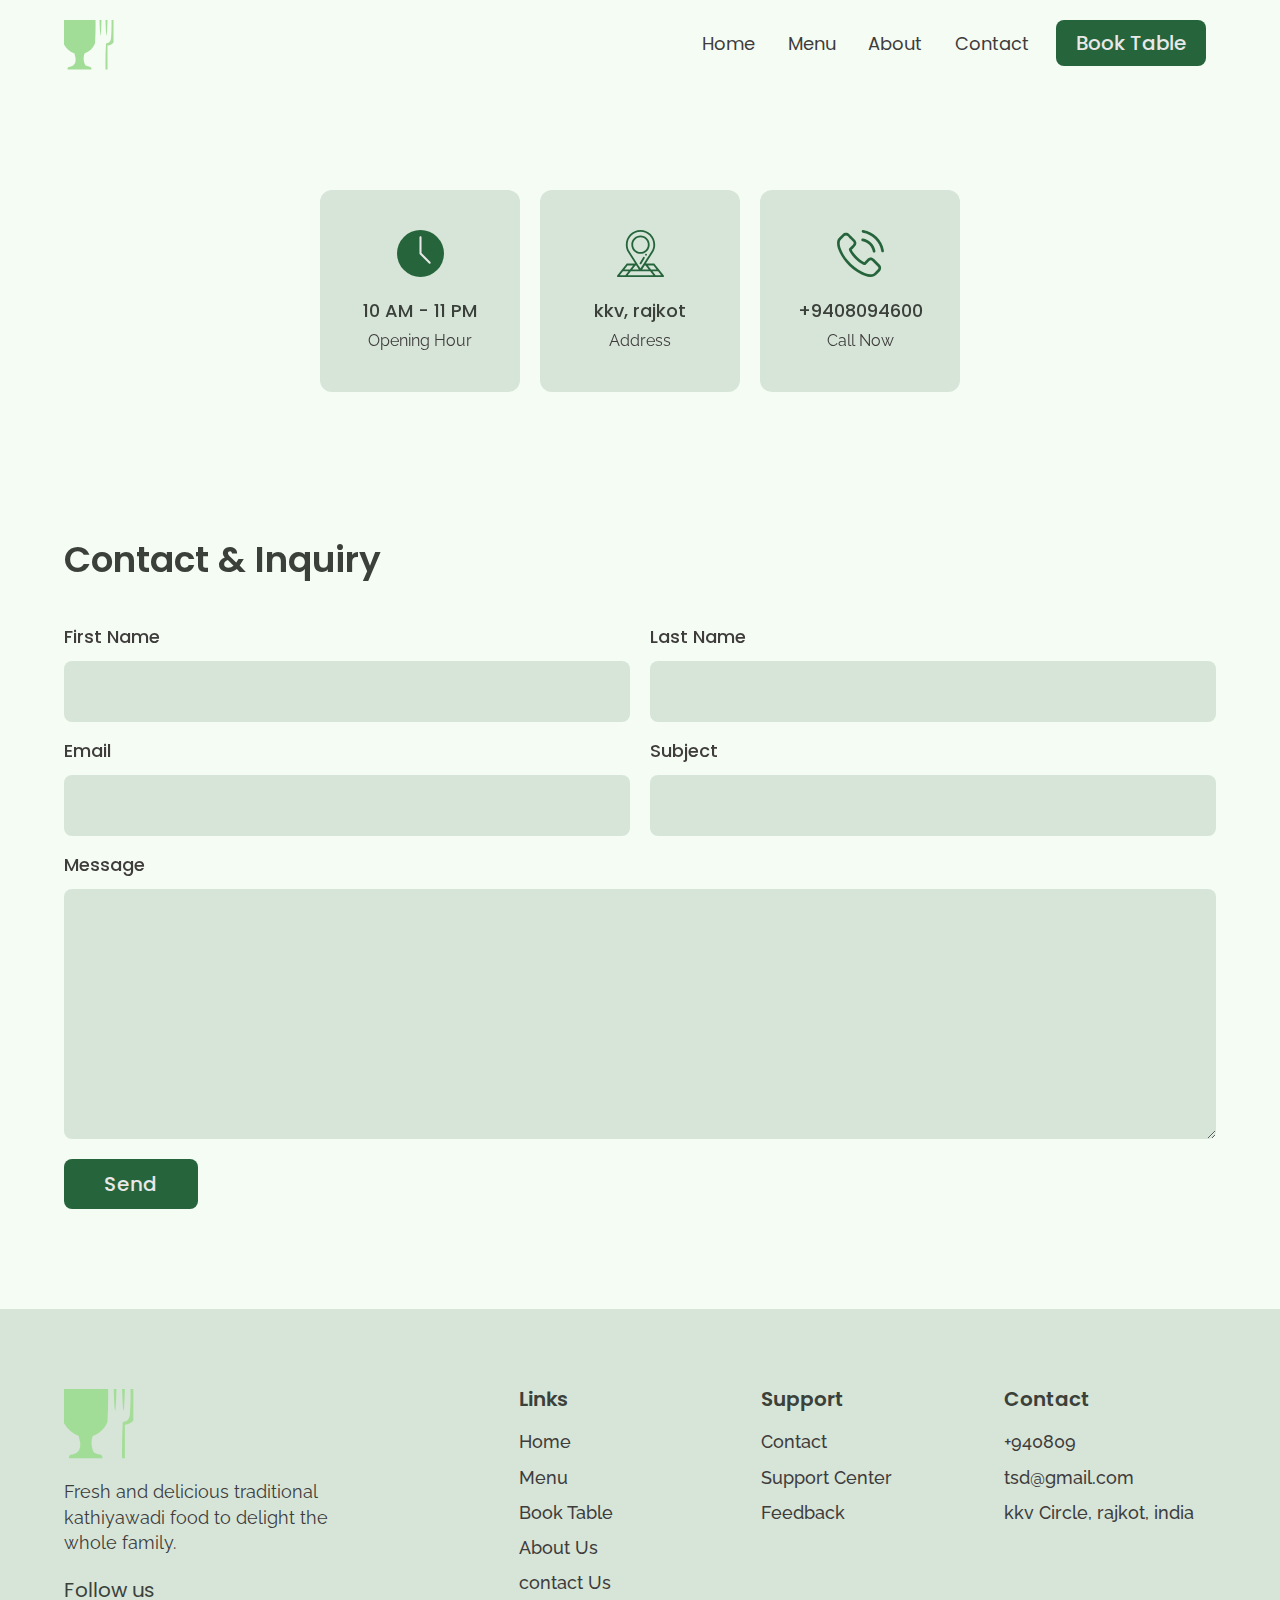
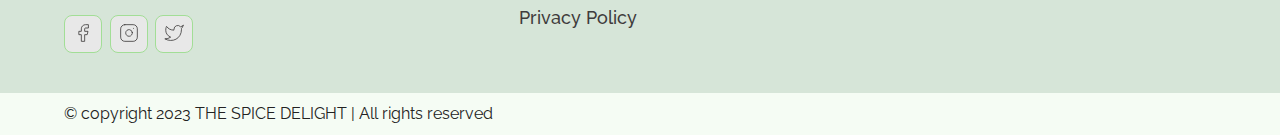
<file: contact.html>
<!DOCTYPE html>
<html lang="en">

<head>
  <meta charset="UTF-8">
  <meta http-equiv="X-UA-Compatible" content="IE=edge">
  <meta name="viewport" content="width=device-width, initial-scale=1.0">
  <link rel="shortcut icon" href="./images/icons8-food-50 (1).svg"  type="image/x-svg">
  <title>Contact | THE SPICE DELIGHT</title>
  <link rel="stylesheet" href="./reset.css">
  <link rel="stylesheet" href="./globalStyles.css">
  <link rel="stylesheet" href="./components.css">
  <!-- aos library css  -->
  <link rel="stylesheet" href="https://unpkg.com/aos@next/dist/aos.css" />
  <!-- Add your custom css -->
</head>

<body>
  <!-- Nav Section -->
  <div class="nav">
    <div class="container">
      <div class="nav__wrapper">
        <a href="./index.html" class="logo">
          <img src="./images/icons8-food-50 (1).svg"  alt="THE SPICE DELIGHT">
        </a>
        <nav>
          <div class="nav__icon">
            <svg xmlns="http://www.w3.org/2000/svg" width="24" height="24" viewBox="0 0 24 24" fill="none"
              stroke="currentColor" stroke-width="2" stroke-linecap="round" stroke-linejoin="round"
              class="feather feather-menu">
              <line x1="3" y1="12" x2="21" y2="12" />
              <line x1="3" y1="6" x2="21" y2="6" />
              <line x1="3" y1="18" x2="21" y2="18" />
            </svg>
          </div>
          <div class="nav__bgOverlay"></div>
          <ol class="nav__list">
            <div class="nav__close">
              <svg xmlns="http://www.w3.org/2000/svg" width="24" height="24" viewBox="0 0 24 24" fill="none"
                stroke="currentColor" stroke-width="2" stroke-linecap="round" stroke-linejoin="round"
                class="feather feather-x">
                <line x1="18" y1="6" x2="6" y2="18" />
                <line x1="6" y1="6" x2="18" y2="18" />
              </svg>
            </div>
            <div class="nav__list__wrapper">

              <li><a class="nav__link" href="./index.html">Home</a></li>
              <li><a class="nav__link" href="./menu.html">Menu</a></li>
              <li><a class="nav__link" href="./about.html">About</a></li>
              <li><a class="nav__link" href="./contact.html">Contact</a></li>
              <li><a href="./booking.html" class="btn primary-btn">Book Table</a></li>
            </div>
          </ol>
        </nav>
      </div>
    </div>
  </div>
  <!-- End Nav Section -->
  <!-- Store Info Section -->
  <section id="storeInfo" data-aos="fade-up">
    <div class="container">
      <div class="storeInfo__wrapper">
        <div class="storeInfo__item">
          <div class="storeInfo__icon">
            <img src="./images/wall-clock-icon.svg" alt="clock icon">
          </div>
          <h3 class="storeInfo__title">
            10 AM - 11 PM
          </h3>
          <p class="storeInfo__text">
            Opening Hour
          </p>
        </div>
        <div class="storeInfo__item">
          <div class="storeInfo__icon">
            <img src="./images/address-icon.svg" alt="clock icon">
          </div>
          <h3 class="storeInfo__title">
            kkv, rajkot
          </h3>
          <p class="storeInfo__text">
            Address
          </p>
        </div>
        <div class="storeInfo__item">
          <div class="storeInfo__icon">
            <img src="./images/phone-icon.svg" alt="clock icon">
          </div>
          <h3 class="storeInfo__title">
            +9408094600
          </h3>
          <p class="storeInfo__text">
            Call Now
          </p>
        </div>
      </div>
    </div>
  </section>
  <!-- End Store Info Section -->
  <!-- Contact Form Section -->
  <section id="form" data-aos="fade-down">
    <div class="container">
      <h3 class="form__title">
        Contact & Inquiry
      </h3>
      <div class="form__wrapper">
        <form name="save_contact" action="save_contact.php" method="POST" netlify>
          <div class="form__group">
            <label for="firstName">First Name</label>
            <input type="text" id="firstName" name="first_name" required>
          </div>
          <div class="form__group">
            <label for="lastName">Last Name</label>
            <input type="text" id="lastName" name="last_name" required>
          </div>
          <div class="form__group">
            <label for="email">Email</label>
            <input type="email" id="email" name="email" required>
          </div>
          <div class="form__group">
            <label for="subject">Subject</label>
            <input type="text" id="subject" name="subject" required>
          </div>
          <div class="form__group form__group__full">
            <label for="message">Message</label>
            <textarea name="message" id="message" cols="30" rows="10" required></textarea>
          </div>
          <button type="submit" class="btn primary-btn">Send</button>
        </form>
      </div>
    </div>
  </section>
  <!-- End Contact Form Section-->
  <!-- Footer -->
  <footer>
    <div class="container">
      <div class="footer__wrapper">
        <div class="footer__col1">
          <div class="footer__logo">
            <img src="./images/icons8-food-50 (1).svg" alt="THE SPICE DELIGHT">
          </div>
          <p class="footer__desc">
            Fresh and delicious traditional kathiyawadi food to delight the whole family.
          </p>
          <div class="footer__socials">
            <h4 class="footer__socials__title">Follow us</h4>
            <ol class="footer__socials__list">
              <li>
                <a href="#">
                  <svg xmlns="http://www.w3.org/2000/svg" width="24" height="24" viewBox="0 0 24 24" fill="none"
                    stroke="currentColor" stroke-width="1" stroke-linecap="round" stroke-linejoin="round"
                    class="feather feather-facebook">
                    <path d="M18 2h-3a5 5 0 0 0-5 5v3H7v4h3v8h4v-8h3l1-4h-4V7a1 1 0 0 1 1-1h3z" />
                  </svg>
                </a>
              </li>
              <li>
                <a href="#">
                  <svg xmlns="http://www.w3.org/2000/svg" width="24" height="24" viewBox="0 0 24 24" fill="none"
                    stroke="currentColor" stroke-width="1" stroke-linecap="round" stroke-linejoin="round"
                    class="feather feather-instagram">
                    <rect x="2" y="2" width="20" height="20" rx="5" ry="5" />
                    <path d="M16 11.37A4 4 0 1 1 12.63 8 4 4 0 0 1 16 11.37z" />
                    <line x1="17.5" y1="6.5" x2="17.51" y2="6.5" />
                  </svg>
                </a>
              </li>
              <li>
                <a href="#">
                  <svg xmlns="http://www.w3.org/2000/svg" width="24" height="24" viewBox="0 0 24 24" fill="none"
                    stroke="currentColor" stroke-width="1" stroke-linecap="round" stroke-linejoin="round"
                    class="feather feather-twitter">
                    <path
                      d="M23 3a10.9 10.9 0 0 1-3.14 1.53 4.48 4.48 0 0 0-7.86 3v1A10.66 10.66 0 0 1 3 4s-4 9 5 13a11.64 11.64 0 0 1-7 2c9 5 20 0 20-11.5a4.5 4.5 0 0 0-.08-.83A7.72 7.72 0 0 0 23 3z" />
                  </svg>
                </a>
              </li>
            </ol>
          </div>
        </div>
        <div class="footer__col2">
          <h3 class="footer__text__title">
            Links
          </h3>
          <ol class="footer__text">
            <li>
              <a href="/index.html">Home</a>
            </li>
            <li>
              <a href="./menu.html">Menu</a>
            </li>
            <li>
              <a href="./booking.html">Book Table</a>
            </li>
            <li>
              <a href="./about.html">About Us</a>
            </li>
            <li>
              <a href="./contact.html">contact Us</a>
            </li>
            <li>
              <a href="#">Privacy Policy</a>
            </li>
          </ol>
        </div>
        <div class="footer__col3">
          <h3 class="footer__text__title">
            Support
          </h3>
          <ol class="footer__text">
            <li>
              <a href="#">Contact</a>
            </li>
            <li>
              <a href="#">Support Center</a>
            </li>
            <li>
              <a href="#">Feedback</a>
            </li>
          </ol>
        </div>
        <div class="footer__col4">
          <h3 class="footer__text__title">
            Contact
          </h3>
          <ol class="footer__text">
            <li>
              <a href="#">+940809</a>
            </li>
            <li>
              <a href="#">tsd@gmail.com</a>
            </li>
            <li>
              <a href="#">kkv Circle, rajkot, india</a>
            </li>
          </ol>
        </div>
      </div>
    </div>
  </footer>
  <div id="copyright">
    <div class="container">
      <p class="copyright__text">
        © copyright 2023 THE SPICE DELIGHT | All rights reserved
      </p>
    </div>
  </div>
  <!-- End Footer -->


  <!-- aos script -->
  <script src="https://unpkg.com/aos@next/dist/aos.js"></script>
  <!-- custom script -->
  <script src="./main.js"></script>
</body>

</html>
</file>
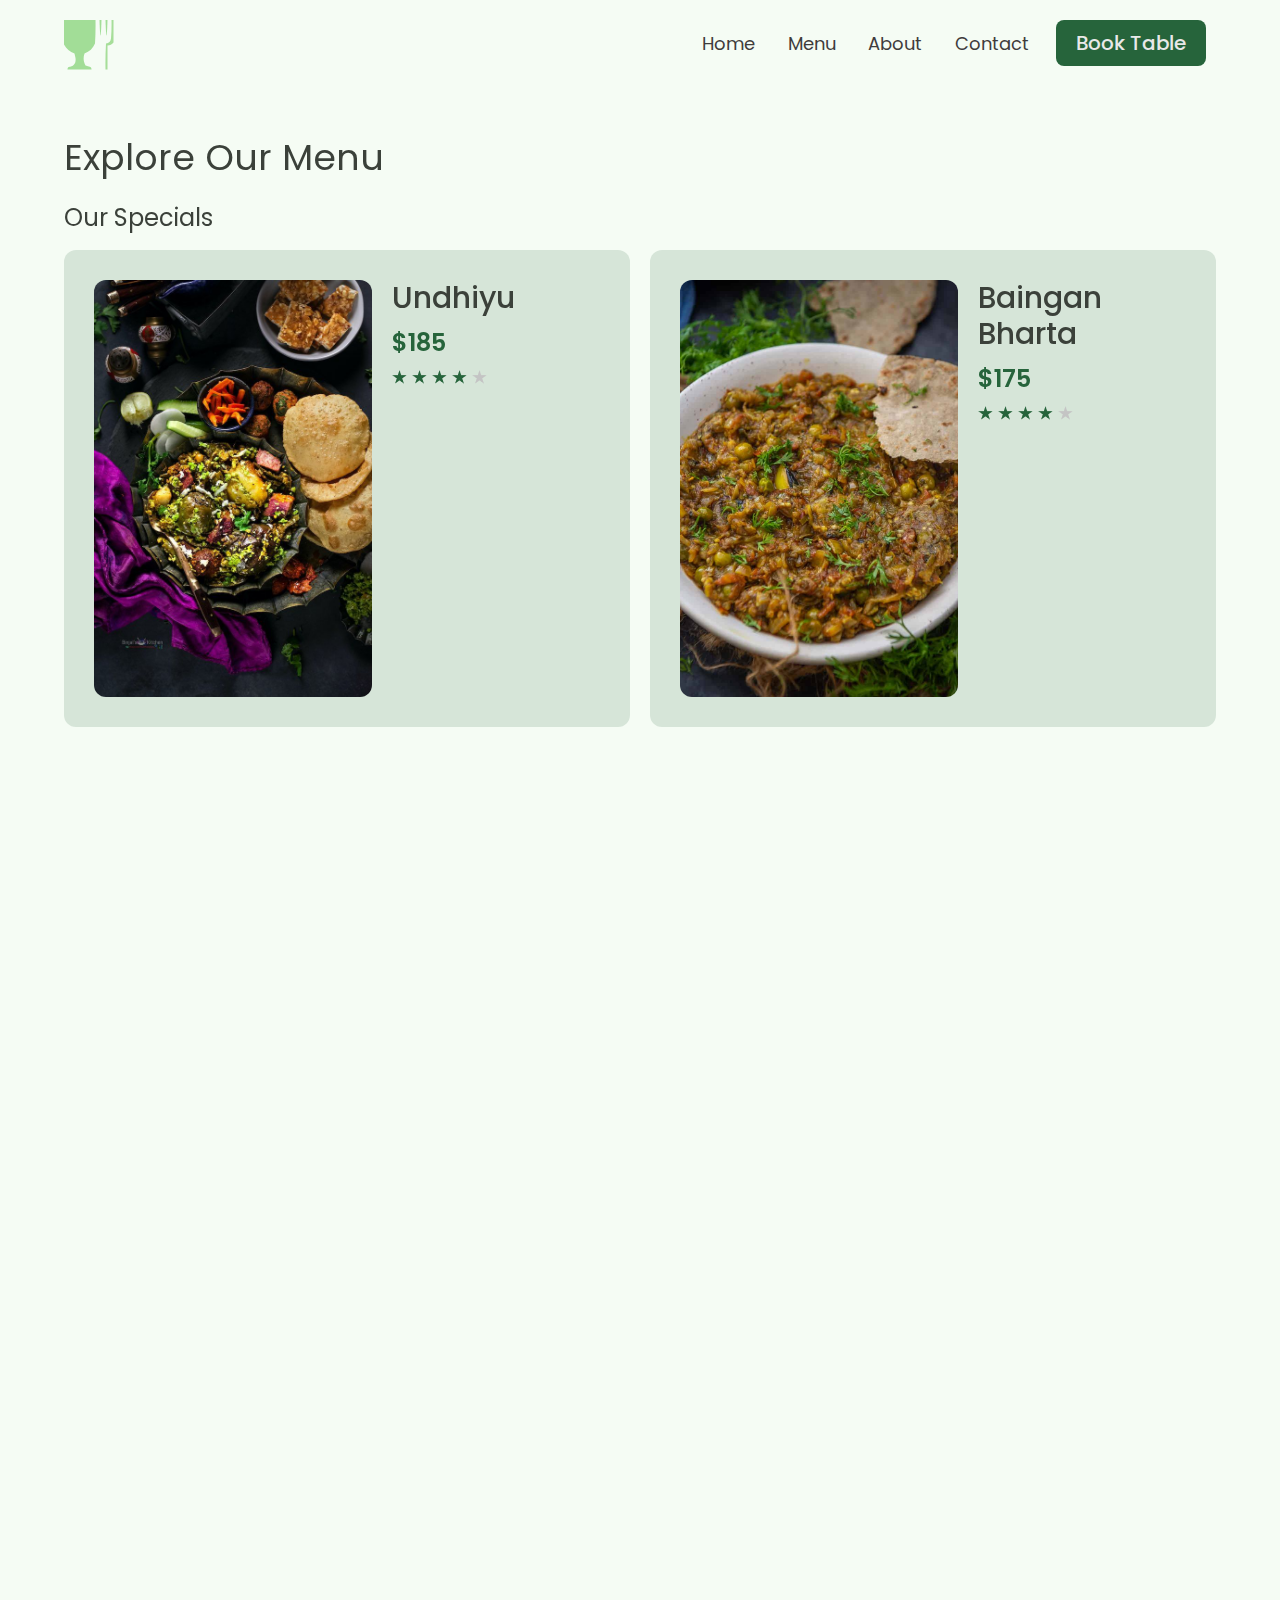
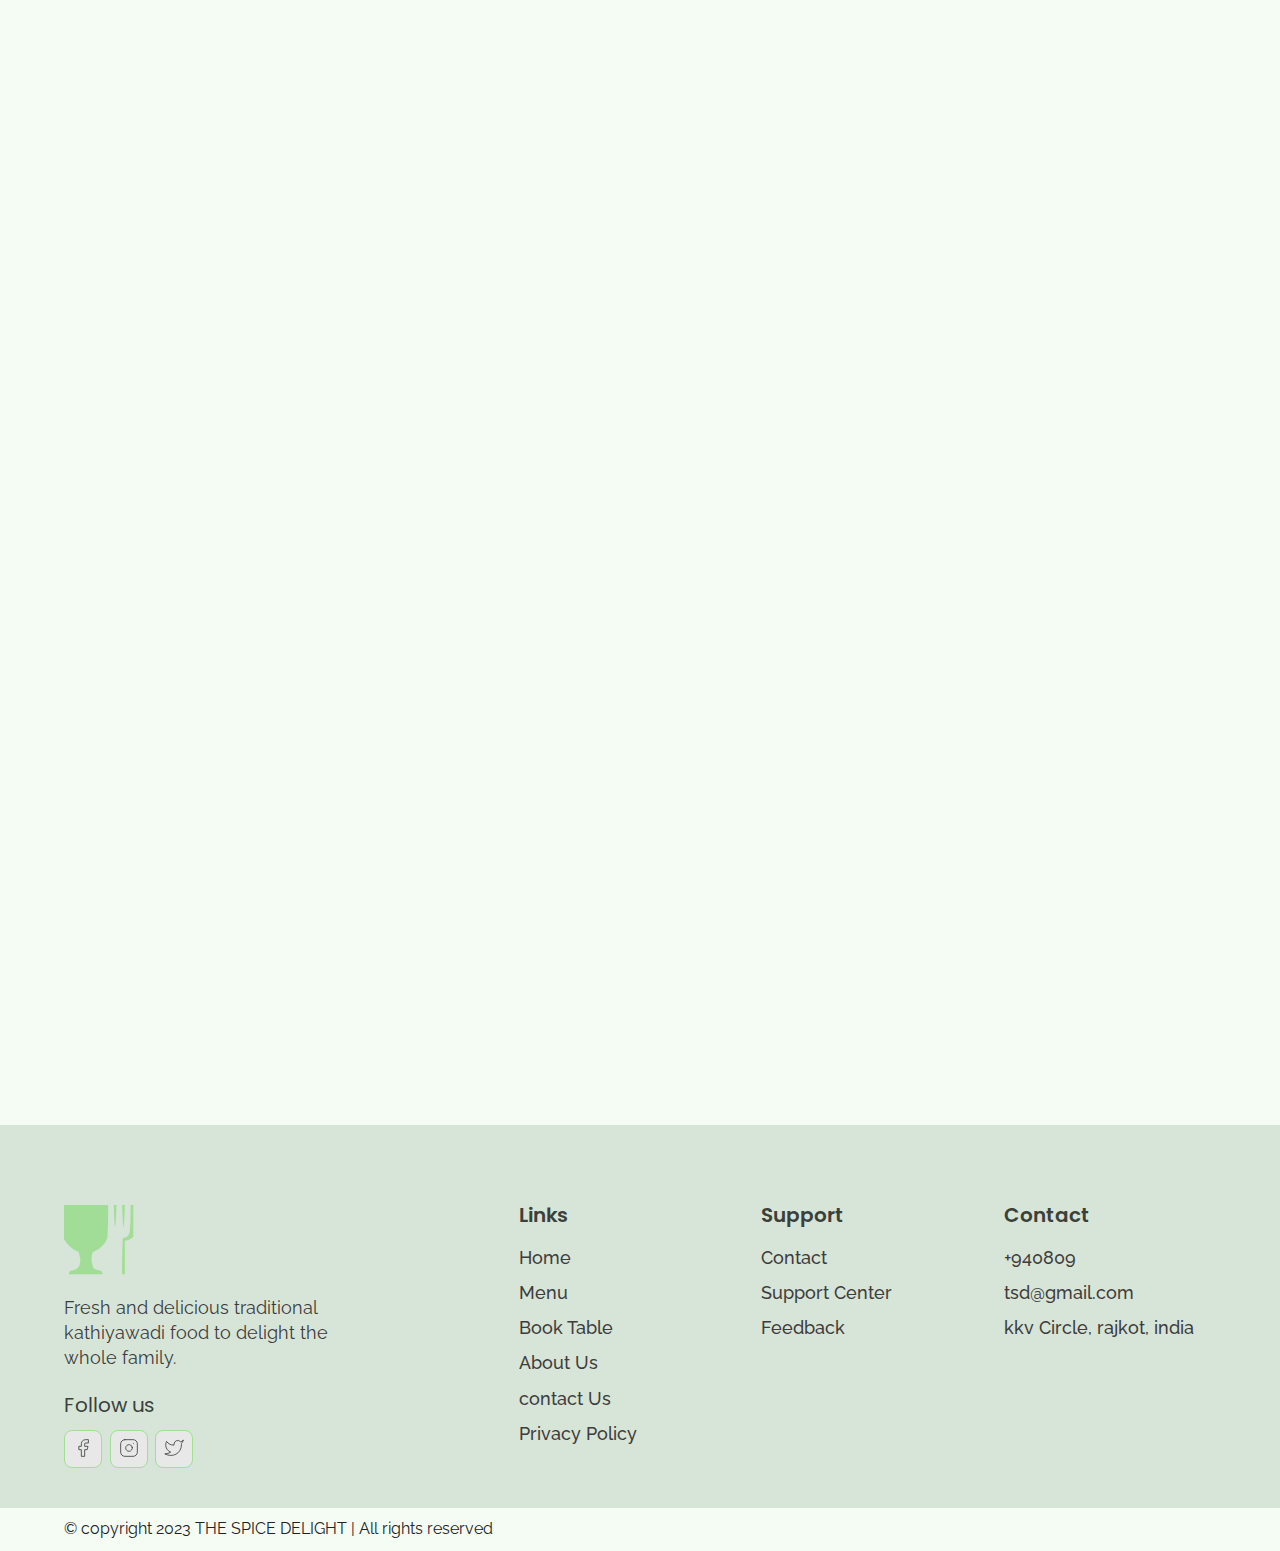
<file: menu.html>
<!DOCTYPE html>
<html lang="en">

<head>
  <meta charset="UTF-8">
  <meta http-equiv="X-UA-Compatible" content="IE=edge">
  <meta name="viewport" content="width=device-width, initial-scale=1.0">
  <link rel="shortcut icon" href="./images/icons8-food-50 (1).svg"  type="image/x-svg">
  <title>Menu | THE SPICE DELIGHT</title>
  <link rel="stylesheet" href="./reset.css">
  <link rel="stylesheet" href="./globalStyles.css">
  <link rel="stylesheet" href="./components.css">
  <!-- aos library css  -->
  <link rel="stylesheet" href="https://unpkg.com/aos@next/dist/aos.css" />
  <!-- Add your custom css -->
  <link rel="stylesheet" href="./menu.css">
</head>

<body>

  <!-- Nav Section -->
  <div class="nav">
    <div class="container">
      <div class="nav__wrapper">
        <a href="./index.html" class="logo">
          <img src="./images/icons8-food-50 (1).svg"  alt="THE SPICE DELIGHT">
        </a>
        <nav>
          <div class="nav__icon">
            <svg xmlns="http://www.w3.org/2000/svg" width="24" height="24" viewBox="0 0 24 24" fill="none"
              stroke="currentColor" stroke-width="2" stroke-linecap="round" stroke-linejoin="round"
              class="feather feather-menu">
              <line x1="3" y1="12" x2="21" y2="12" />
              <line x1="3" y1="6" x2="21" y2="6" />
              <line x1="3" y1="18" x2="21" y2="18" />
            </svg>
          </div>
          <div class="nav__bgOverlay"></div>
          <ol class="nav__list">
            <div class="nav__close">
              <svg xmlns="http://www.w3.org/2000/svg" width="24" height="24" viewBox="0 0 24 24" fill="none"
                stroke="currentColor" stroke-width="2" stroke-linecap="round" stroke-linejoin="round"
                class="feather feather-x">
                <line x1="18" y1="6" x2="6" y2="18" />
                <line x1="6" y1="6" x2="18" y2="18" />
              </svg>
            </div>
            <div class="nav__list__wrapper">

              <li><a class="nav__link" href="./index.html">Home</a></li>
              <li><a class="nav__link" href="./menu.html">Menu</a></li>
              <li><a class="nav__link" href="./about.html">About</a></li>
              <li><a class="nav__link" href="./contact.html">Contact</a></li>
              <li><a href="./booking.html" class="btn primary-btn">Book Table</a></li>
            </div>
          </ol>
        </nav>
      </div>
    </div>
  </div>
  <!-- End Nav Section -->
  <!-- page Title -->
  <section id="page__title" data-aos="fade-up">
    <div class="container">
      <h2 class="page__title__text">
        Explore Our Menu
      </h2>
    </div>
  </section>
  <!-- Our Specials -->
  <section id="ourSpecials" data-aos="fade-up">
    <div class="container">
      <h3 class="ourSpecials__title">Our Specials</h3>
      <div class="ourSpecials__wrapper">
        <div class="ourSpecials__item">
          <div class="ourSpecials__item__img">
            <img src="./images/dish 3.jpg" alt="food img">
          </div>
          <div class="ourSpecials__item__info">
            <h3 class="ourSpecials__item__title">
              Undhiyu
            </h3>
            <h4 class="ourSpecials__item__price">$185</h4>
            <div class="ourSpecials__item__stars">
              <img src="./images/3star.png" alt="3 stars">
            </div>
          </div>
        </div>
        <div class="ourSpecials__item">
          <div class="ourSpecials__item__img">
            <img src="./images/dish 4.jpg" alt="food img">
          </div>
          <div class="ourSpecials__item__info">
            <h3 class="ourSpecials__item__title">
              Baingan Bharta
            </h3>
            <h4 class="ourSpecials__item__price">$175</h4>
            <div class="ourSpecials__item__stars">
              <img src="./images/3star.png" alt="3 stars">
            </div>
          </div>
        </div>
      </div>
    </div>
  </section>
  <!-- End Our Specials -->
  <!-- Top Dishes -->
  <section id="dishGrid" data-aos="fade-down">
    <div class="container">
      <h2 class="dishGrid__title">
        Top Dishes
      </h2>
      <div class="dishGrid__wrapper">
        <div class="dishGrid__item">
          <div class="dishGrid__item__img">
            <img src="./images/dish 1.png" alt="food img">
          </div>
          <div class="dishGrid__item__info">
            <h3 class="dishGrid__item__title">
              Kathiyawadi
            </h3>
            <h3 class="dishGrid__item__price">$280</h3>
            <div class="dishGrid__item__stars">
              <img src="./images/3star.png" alt="3 star">
            </div>
          </div>
        </div>
        <div class="dishGrid__item">
          <div class="dishGrid__item__img">
            <img src="./images/dish 9.jpg" alt="food img">
          </div>
          <div class="dishGrid__item__info">
            <h3 class="dishGrid__item__title">
              Jini Dosa
            </h3>
            <h3 class="dishGrid__item__price">$250</h3>
            <div class="dishGrid__item__stars">
              <img src="./images/3star.png" alt="3 star">
            </div>
          </div>
        </div>
        <div class="dishGrid__item">
          <div class="dishGrid__item__img">
            <img src="./images/dish 2.jpeg" alt="food img">
          </div>
          <div class="dishGrid__item__info">
            <h3 class="dishGrid__item__title">
              Punjabi
            </h3>
            <h3 class="dishGrid__item__price">$260</h3>
            <div class="dishGrid__item__stars">
              <img src="./images/3star.png" alt="3 star">
            </div>
          </div>
        </div>
      </div>
    </div>
  </section>
  <!-- End Top Dishes -->
  <!-- kathiyawadi Dishes -->
  <section id="dishGrid" data-aos="fade-up">
    <div class="container">
      <h2 class="dishGrid__title">
        KATHIYAWADI DISHES
      </h2>
      <div class="dishGrid__wrapper">
        <div class="dishGrid__item">
          <div class="dishGrid__item__img">
            <img src="./images/dish 1.png" alt="food img">
          </div>
          <div class="dishGrid__item__info">
            <h3 class="dishGrid__item__title">
              Kathiyawadi
            </h3>
            <h3 class="dishGrid__item__price">$280</h3>
            <div class="dishGrid__item__stars">
              <img src="./images/3star.png" alt="3 star">
            </div>
          </div>
        </div>
        <div class="dishGrid__item">
          <div class="dishGrid__item__img">
            <img src="./images/dish 3.jpg" alt="food img">
          </div>
          <div class="dishGrid__item__info">
            <h3 class="dishGrid__item__title">
              Undhiyu
            </h3>
            <h3 class="dishGrid__item__price">$185</h3>
            <div class="dishGrid__item__stars">
              <img src="./images/3star.png" alt="3 star">
            </div>
          </div>
        </div>
        <div class="dishGrid__item">
          <div class="dishGrid__item__img">
            <img src="./images/dish 4.jpg" alt="food img">
          </div>
          <div class="dishGrid__item__info">
            <h3 class="dishGrid__item__title">
              Baingan Bharta
            </h3>
            <h3 class="dishGrid__item__price">$175</h3>
            <div class="dishGrid__item__stars">
              <img src="./images/3star.png" alt="3 star">
            </div>
          </div>
        </div>
        <div class="dishGrid__item">
          <div class="dishGrid__item__img">
            <img src="./images/dish 5.png" alt="food img">
          </div>
          <div class="dishGrid__item__info">
            <h3 class="dishGrid__item__title">
              Kathiyawadi
            </h3>
            <h3 class="dishGrid__item__price">$240</h3>
            <div class="dishGrid__item__stars">
              <img src="./images/3star.png" alt="3 star">
            </div>
          </div>
        </div>
        <div class="dishGrid__item">
          <div class="dishGrid__item__img">
            <img src="./images/dish 6.jpg" alt="food img">
          </div>
          <div class="dishGrid__item__info">
            <h3 class="dishGrid__item__title">
              kathiyawadi
            </h3>
            <h3 class="dishGrid__item__price">$250</h3>
            <div class="dishGrid__item__stars">
              <img src="./images/3star.png" alt="3 star">
            </div>
          </div>
        </div>
      </div>
    </div>
  </section>
  <!-- End kathiyawadi Dishes -->
  <!-- south indian  Dishes -->
  <section id="dishGrid" data-aos="fade-up">
    <div class="container">
      <h2 class="dishGrid__title">
        SOUTH INDIAN DISHES
      </h2>
      <div class="dishGrid__wrapper">
        <div class="dishGrid__item">
          <div class="dishGrid__item__img">
            <img src="./images/dish 8.jpg" alt="food img">
          </div>
          <div class="dishGrid__item__info">
            <h3 class="dishGrid__item__title">
              Garlic paper dosa
            </h3>
            <h3 class="dishGrid__item__price">$150</h3>
            <div class="dishGrid__item__stars">
              <img src="./images/3star.png" alt="3 star">
            </div>
          </div>
        </div>
        <div class="dishGrid__item">
          <div class="dishGrid__item__img">
            <img src="./images/dish 9.jpg" alt="food img">
          </div>
          <div class="dishGrid__item__info">
            <h3 class="dishGrid__item__title">
              Jini dosa
            </h3>
            <h3 class="dishGrid__item__price">$250</h3>
            <div class="dishGrid__item__stars">
              <img src="./images/3star.png" alt="3 star">
            </div>
          </div>
        </div>
        <div class="dishGrid__item">
          <div class="dishGrid__item__img">
            <img src="./images/dish 10.jpg" alt="food img">
          </div>
          <div class="dishGrid__item__info">
            <h3 class="dishGrid__item__title">
              Paneer masala dosa
            </h3>
            <h3 class="dishGrid__item__price">$180</h3>
            <div class="dishGrid__item__stars">
              <img src="./images/3star.png" alt="3 star">
            </div>
          </div>
        </div>
        <div class="dishGrid__item">
          <div class="dishGrid__item__img">
            <img src="./images/dish 11.jpg" alt="food img">
          </div>
          <div class="dishGrid__item__info">
            <h3 class="dishGrid__item__title">
              Cheese chilli dosa
            </h3>
            <h3 class="dishGrid__item__price">$200</h3>
            <div class="dishGrid__item__stars">
              <img src="./images/3star.png" alt="3 star">
            </div>
          </div>
        </div>
        <div class="dishGrid__item">
          <div class="dishGrid__item__img">
            <img src="./images/dish 15.jpg" alt="food img">
          </div>
          <div class="dishGrid__item__info">
            <h3 class="dishGrid__item__title">
              Maisur Masala Dosa
            </h3>
            <h3 class="dishGrid__item__price">$220</h3>
            <div class="dishGrid__item__stars">
              <img src="./images/3star.png" alt="3 star">
            </div>
          </div>
        </div>
      </div>
    </div>
  </section>
  <!-- End south indian Dishes -->
  <!-- punjabi Dishes -->
  <section id="dishGrid" data-aos="fade-up">
    <div class="container">
      <h2 class="dishGrid__title">
        PUNJABI DISHES
      </h2>
      <div class="dishGrid__wrapper">
        <div class="dishGrid__item">
          <div class="dishGrid__item__img">
            <img src="./images/dish 2.jpeg" alt="food img">
          </div>
          <div class="dishGrid__item__info">
            <h3 class="dishGrid__item__title">
              Paneer Butter Masala
            </h3>
            <h3 class="dishGrid__item__price">$260</h3>
            <div class="dishGrid__item__stars">
              <img src="./images/3star.png" alt="3 star">
            </div>
          </div>
        </div>
        <div class="dishGrid__item">
          <div class="dishGrid__item__img">
            <img src="./images/dish 12.jpg" alt="food img">
          </div>
          <div class="dishGrid__item__info">
            <h3 class="dishGrid__item__title">
              Paneer Angara
            </h3>
            <h3 class="dishGrid__item__price">$240</h3>
            <div class="dishGrid__item__stars">
              <img src="./images/3star.png" alt="3 star">
            </div>
          </div>
        </div>
        <div class="dishGrid__item">
          <div class="dishGrid__item__img">
            <img src="./images/dish 13.jpeg" alt="food img">
          </div>
          <div class="dishGrid__item__info">
            <h3 class="dishGrid__item__title">
              Kaju Curry
            </h3>
            <h3 class="dishGrid__item__price">$250</h3>
            <div class="dishGrid__item__stars">
              <img src="./images/3star.png" alt="3 star">
            </div>
          </div>
        </div>
        <div class="dishGrid__item">
          <div class="dishGrid__item__img">
            <img src="./images/dish 14.jpg" alt="food img">
          </div>
          <div class="dishGrid__item__info">
            <h3 class="dishGrid__item__title">
              Shahi Paneer
            </h3>
            <h3 class="dishGrid__item__price">$260</h3>
            <div class="dishGrid__item__stars">
              <img src="./images/3star.png" alt="3 star">
            </div>
          </div>
        </div>
        <div class="dishGrid__item">
          <div class="dishGrid__item__img">
            <img src="./images/dish 16.png" alt="food img">
          </div>
          <div class="dishGrid__item__info">
            <h3 class="dishGrid__item__title">
              Paneer Tikka Masala
            </h3>
            <h3 class="dishGrid__item__price">$250</h3>
            <div class="dishGrid__item__stars">
              <img src="./images/3star.png" alt="3 star">
            </div>
          </div>
        </div>
      </div>
    </div>
  </section>
  <!-- End punjabi Dishes -->
  <!-- Footer -->
  <footer>
    <div class="container">
      <div class="footer__wrapper">
        <div class="footer__col1">
          <div class="footer__logo">
            <img src="./images/icons8-food-50 (1).svg" alt="THE SPICE DELIGHT">
          </div>
          <p class="footer__desc">
            Fresh and delicious traditional kathiyawadi food to delight the whole family.
          </p>
          <div class="footer__socials">
            <h4 class="footer__socials__title">Follow us</h4>
            <ol class="footer__socials__list">
              <li>
                <a href="#">
                  <svg xmlns="http://www.w3.org/2000/svg" width="24" height="24" viewBox="0 0 24 24" fill="none"
                    stroke="currentColor" stroke-width="1" stroke-linecap="round" stroke-linejoin="round"
                    class="feather feather-facebook">
                    <path d="M18 2h-3a5 5 0 0 0-5 5v3H7v4h3v8h4v-8h3l1-4h-4V7a1 1 0 0 1 1-1h3z" />
                  </svg>
                </a>
              </li>
              <li>
                <a href="#">
                  <svg xmlns="http://www.w3.org/2000/svg" width="24" height="24" viewBox="0 0 24 24" fill="none"
                    stroke="currentColor" stroke-width="1" stroke-linecap="round" stroke-linejoin="round"
                    class="feather feather-instagram">
                    <rect x="2" y="2" width="20" height="20" rx="5" ry="5" />
                    <path d="M16 11.37A4 4 0 1 1 12.63 8 4 4 0 0 1 16 11.37z" />
                    <line x1="17.5" y1="6.5" x2="17.51" y2="6.5" />
                  </svg>
                </a>
              </li>
              <li>
                <a href="#">
                  <svg xmlns="http://www.w3.org/2000/svg" width="24" height="24" viewBox="0 0 24 24" fill="none"
                    stroke="currentColor" stroke-width="1" stroke-linecap="round" stroke-linejoin="round"
                    class="feather feather-twitter">
                    <path
                      d="M23 3a10.9 10.9 0 0 1-3.14 1.53 4.48 4.48 0 0 0-7.86 3v1A10.66 10.66 0 0 1 3 4s-4 9 5 13a11.64 11.64 0 0 1-7 2c9 5 20 0 20-11.5a4.5 4.5 0 0 0-.08-.83A7.72 7.72 0 0 0 23 3z" />
                  </svg>
                </a>
              </li>
            </ol>
          </div>
        </div>
        <div class="footer__col2">
          <h3 class="footer__text__title">
            Links
          </h3>
          <ol class="footer__text">
            <li>
              <a href="/index.html">Home</a>
            </li>
            <li>
              <a href="./menu.html">Menu</a>
            </li>
            <li>
              <a href="./booking.html">Book Table</a>
            </li>
            <li>
              <a href="./about.html">About Us</a>
            </li>
            <li>
              <a href="./contact.html">contact Us</a>
            </li>
            <li>
              <a href="#">Privacy Policy</a>
            </li>
          </ol>
        </div>
        <div class="footer__col3">
          <h3 class="footer__text__title">
            Support
          </h3>
          <ol class="footer__text">
            <li>
              <a href="#">Contact</a>
            </li>
            <li>
              <a href="#">Support Center</a>
            </li>
            <li>
              <a href="#">Feedback</a>
            </li>
          </ol>
        </div>
        <div class="footer__col4">
          <h3 class="footer__text__title">
            Contact
          </h3>
          <ol class="footer__text">
            <li>
              <a href="#">+940809</a>
            </li>
            <li>
              <a href="#">tsd@gmail.com</a>
            </li>
            <li>
              <a href="#">kkv Circle, rajkot, india</a>
            </li>
          </ol>
        </div>
      </div>
    </div>
  </footer>
  <div id="copyright">
    <div class="container">
      <p class="copyright__text">
        © copyright 2023 THE SPICE DELIGHT | All rights reserved
      </p>
    </div>
  </div>
  <!-- End Footer -->
  <!-- aos script -->
  <script src="https://unpkg.com/aos@next/dist/aos.js"></script>
  <!-- custom script -->
  <script src="./main.js"></script>
</body>

</html>
</file>
<file: globalStyles.css>
@import url('https://fonts.googleapis.com/css2?family=Poppins:wght@500;600&family=Raleway:wght@400;500;600&display=swap');
html {
	font-size: 10px;
	overflow-x: hidden;
}
body {
	background: var(--lightGreen-2);
	overflow-x: hidden;
	visibility: hidden;
}
section {
	padding: 100px 0;
}
@media only screen and (max-width: 767px) {
	section {
		padding: 50px 0;
	}
}
.container {
	max-width: 1200px;
	width: 90%;
	margin: 0 auto;
}
:root {
	--green-1: #26643b;
	--green-2: #a2de96;
	--lightGreen-1: #d6e5d8;
	--lightGreen-2: #f5fcf4;
	--black-1: #3b413a;
	--black-2: #3f3c3c;
	--black-3: #5b6359;
	--white-1: #e8e8e8;
}
img {
	width: 100%;
	height: 100%;
	object-fit: contain;
}
h1,
h2,
h3,
h4 {
	font-family: Poppins;
}
p {
	font-family: Raleway;
	font-weight: 400;
	line-height: 1.4em;
	font-size: 1.8rem;
}
a {
	display: inline-block;
	text-decoration: none;
}
</file>
<file: components.css>
/* Nav Styles */
.nav {
	padding: 2rem 0;
}
.nav__icon,
.nav__close,
.nav__bgOverlay {
	display: none;
}
.nav__wrapper {
	display: flex;
	justify-content: space-between;
}
.nav__list li {
	display: inline-block;
	margin: 0 1rem;
}
.nav__list .nav__link {
	font-size: 1.8rem;
	font-family: Poppins;
	color: var(--black-2);
	padding: 0.5rem;
}
.nav__list li:hover .nav__link {
	color: var(--green-1);
}
@media only screen and (max-width: 768px) {
	.nav {
		position: relative;
		
	}
	.nav__icon {
		display: block;
	}
	.nav__icon svg,
	.nav__close svg {
		pointer-events: none;
		height: 30px;
		width: 30px;
	}
	.nav__close {
		display: block;
		position: absolute;
		color: var(--black-1);
		right: 1rem;
		top: 1rem;
		cursor: pointer;
	}
	.nav__list {
		z-index: 1000;
		position: absolute;
		left: 100%;
		top: 0;
		height: 100vh;
		width: 80%;
		background: var(--lightGreen-1);
		display: flex;
		align-items: center;
		justify-content: flex-end;
		padding-right: 2rem;
		transform: translate(0%);
		overflow: hidden;
		transition: 0.3s ease-in transform;
	}
	.nav__list.show {
		transform: translate(-100%);
	}
	.nav__list li {
		display: block;
		text-align: right;
		margin-bottom: 2rem;
	}
	.nav__list a {
		font-size: 1.6rem;
	}
	.nav__bgOverlay {
		position: absolute;
		left: 0;
		top: 0;
		z-index: 1000;
		height: 100vh;
		width: 100%;
		background: rgba(18, 24, 14, 0.808);
		display: none;
	}
	.nav__bgOverlay.active {
		display: block;
	}
}
/* End Nav Styles */
/* Global Button Styles */
.btn {
	color: var(--green-1);
	font-family: Poppins;
	font-weight: 500;
	border-radius: 8px;
	font-size: 1.4rem;
	padding: 1.2rem 2rem;
}
.primary-btn {
	color: var(--white-1);
	background: var(--green-1);
}
@media only screen and (min-width: 700px) {
	.btn {
		padding: 1.3rem 2rem;
		font-size: 2rem;
	}
}
/* End Global Button Styles */

/* Store info section styles*/
.storeInfo__wrapper {
	display: flex;
	justify-content: center;
	flex-wrap: wrap;
	gap: 1rem;
}
.storeInfo__item {
	background-color: var(--lightGreen-1);
	padding: 20px 30px;
	text-align: center;
	text-align: center;
	border-radius: 12px;
	width: 150px;
}
.storeInfo__icon {
	width: 30px;
	margin: 0 auto;
	margin-bottom: 1.5rem;
}
.storeInfo__title {
	font-size: 1.4rem;
	font-family: Poppins;
	font-weight: 500;
	margin-bottom: 0.5rem;
	color: var(--black-1);
}
.storeInfo__text {
	font-size: 1.4rem;
	font-family: Raleway;
	color: var(--black-2);
}
@media only screen and (min-width: 768px) {
	.storeInfo__wrapper {
		gap: 2rem;
	}
	.storeInfo__item {
		min-width: 200px;
		padding: 40px 0;
	}
	.storeInfo__icon {
		width: 47px;
		margin-bottom: 2.5rem;
	}
	.storeInfo__title {
		font-size: 1.8rem;
		margin-bottom: 1rem;
	}
	.storeInfo__text {
		font-size: 1.6rem;
	}
}

/* Dishes Grid */
.dishGrid__title {
	font-size: 1.8rem;
	margin-bottom: 2rem;
	font-weight: 600;
	color: var(--black-1);
}
.dishGrid__wrapper {
	display: grid;
	
	grid-template-columns: repeat(auto-fit, minmax(140px, 1fr));
	gap: 1rem;
}
.dishGrid__item {
	display: flex;
	flex-direction: column;
	background-color: var(--lightGreen-1);
	padding: 0.5rem;
	border-radius: 8px;
	gap: 0.5rem;
}
.dishGrid__item__img {
	flex: 4;
}
.dishGrid__item__info {
	flex: 5;
}
.dishGrid__item__img img {
	object-fit: cover;
	border-radius: 12px;
}
.dishGrid__item__title {
	font-size: 1.4rem;
	line-height: 1.3em;
	font-weight: 500;
	color: var(--black-1);
	margin-bottom: 0.5rem;
}
.dishGrid__item__price {
	font-size: 1.4rem;
	color: var(--green-1);
	font-weight: 600;
	margin-bottom: 0.5rem;
}
.dishGrid__item__stars {
	max-height: 15px;
	width: max-content;
}
@media only screen and (min-width: 768px) {
	.dishGrid__title {
		font-size: 2.4rem;
	}
	.dishGrid__wrapper {
		grid-template-columns: repeat(auto-fit, minmax(350px, 1fr));
		gap: 3rem;
	}
	.dishGrid__item {
		flex-direction: row;
		padding: 1.5rem;
		border-radius: 12px;
		gap: 1rem;
	}
	.dishGrid__item__title {
		font-size: 2.4rem;
		margin-bottom: 1rem;
	}
	.dishGrid__item__price {
		font-size: 2rem;
		margin-bottom: 1rem;
	}
}
/* Dishes Grid */

/* Footer Styles */
footer {
	background: var(--lightGreen-1);
	padding-top: 5rem;
	padding-bottom: 2rem;
}
.footer__wrapper {
	display: flex;
	flex-direction: column;
	gap: 3rem;
}
.footer__logo {
	width: 70px;
	margin-bottom: 2rem;
}
.footer__desc {
	font-size: 1.4rem;
	color: var(--black-2);
	margin-bottom: 2rem;
}
.footer__socials__title {
	font-size: 1.8rem;
	color: var(--black-1);
	margin-bottom: 1rem;
}
.footer__socials li {
	display: inline-block;
	margin-right: 0.5rem;
}
.footer__socials a {
	padding: 0.5rem 0.8rem;
	background-color: var(--white-1);
	border: 1px solid var(--green-2);
	border-radius: 8px;
}
.footer__socials svg {
	width: 20px;
	color: var(--black-2);
}
.footer__text__title {
	font-size: 1.8rem;
	margin-bottom: 1rem;
	color: var(--black-1);
	font-weight: 600;
}
.footer__text a {
	font-size: 1.4rem;
	margin-bottom: 0.5rem;
	color: var(--black-2);
	font-family: Raleway;
	font-weight: 500;
	line-height: 1.4em;
}
@media only screen and (min-width: 768px) {
	footer {
		padding-top: 8rem;
		padding-bottom: 4rem;
	}
	.footer__wrapper {
		flex-direction: row;
	}
	.footer__col1 {
		flex: 4;
	}
	.footer__col2,
	.footer__col3,
	.footer__col4 {
		flex: 2;
	}
	.footer__desc {
		max-width: 300px;
		font-size: 1.8rem;
		margin-bottom: 2.5rem;
	}
	.footer__socials__title {
		font-size: 2rem;
		margin-bottom: 1.5rem;
	}
	.footer__text__title {
		font-size: 2rem;
		margin-bottom: 2rem;
	}
	.footer__text a {
		font-size: 1.8rem;
		margin-bottom: 1rem;
	}
}
#copyright {
	padding: 1rem 0;
}
.copyright__text {
	font-size: 1.4rem;
	text-align: center;
}
@media only screen and (min-width: 768px) {
	.copyright__text {
		font-size: 1.6rem;
		text-align: left;
	}
}
/* End Footer Styles */

/* Form Styles */
#form {
	padding: 5rem 0;
}
.form__title {
	font-size: 1.8rem;
	color: var(--black-1);
	font-weight: 600;
}
.form__wrapper {
	padding: 3rem 0;
}
.form__wrapper form {
	display: grid;
	grid-template-columns: 1fr;
	gap: 2rem;
}
.form__group label {
	font-size: 1.6rem;
	font-family: Poppins;
	color: var(--black-2);
	font-weight: 500;
}
.form__group input,
.form__group textarea,
.form__group select {
	width: 100%;
	border: none;
	background-color: var(--lightGreen-1);
	font-size: 1.4rem;
	font-family: Raleway;
	font-weight: 600;
	padding: 1.5rem;
	border-radius: 8px;
	margin-top: 0.5rem;
	color: var(--black-2);
}
.form__group textarea {
	resize: vertical;
}
.form__wrapper button[type='submit'] {
	width: max-content;
	border: none;
	padding: 1rem 4rem;
	font-weight: 500;
	letter-spacing: 0.1rem;
}
@media only screen and (min-width: 768px) {
	.form__title {
		font-size: 3.6rem;
	}
	.form__wrapper {
		padding: 5rem 0;
	}
	.form__wrapper form {
		grid-template-columns: 1fr 1fr;
	}
	.form__group__full {
		grid-column: 1/3;
	}
	.form__group label {
		font-size: 1.8rem;
	}
	.form__group input,
	.form__group textarea,
	.form__group select {
		font-size: 1.8rem;
		padding: 2rem;
		margin-top: 1.5rem;
	}
}
</file>
<file: home.css>
/* hero section styles */
.hero__wrapper {
	display: flex;
	align-items: center;
	justify-content: center;
	flex-direction: column-reverse;
	gap: 5rem;
}
.hero__left__wrapper {
	max-width: 350px;
}
.hero__imgWrapper {
	max-width: 400px;
	width: 80%;
	margin: 0 auto;
}
.hero__heading {
	font-family: Poppins;
	font-weight: 600;
	line-height: 1.4em;
	text-align: center;
	font-size: 1.8rem;
	margin-bottom: 1.5rem;
	color: var(--black-1);
}
.hero__info {
	text-align: center;
	font-size: 1.4rem;
	margin-bottom: 1.5rem;
	color: var(--black-2);
}
.button__wrapper {
	text-align: center;
}

@media only screen and (min-width: 768px) {
	.hero__wrapper {
		flex-direction: row;
		gap: 0;
	}
	.hero__left {
		flex: 3;
	}
	.hero__right {
		flex: 4;
	}
	.hero__heading {
		font-size: 3.6rem;
		margin-bottom: 2rem;
		text-align: left;
	}

	.hero__info {
		margin-bottom: 2rem;
		text-align: left;
		font-size: 1.8rem;
	}

	.button__wrapper {
		text-align: left;
	}
	.hero__imgWrapper {
		max-width: none;
		width: 90%;
	}
}
@media only screen and (max-width: 900px) {
	.hero__left,
	.hero__right {
		flex: 1;
	}
}
/* Our Specials Section Styles */
#ourSpecials {
	padding-top: 10rem;
}
.ourSpecials__wrapper {
	display: flex;
	flex-direction: column;
	gap: 3rem;
}
.ourSpecials__left {
	display: flex;
	gap: 1rem;
}
.ourSpecials__item {
	background-color: var(--lightGreen-1);
	padding: 1.2rem;
	padding-top: 5rem;
	border-radius: 12px;
	width: 45%;
	margin: 0 auto;
}
.ourSpecials__item__img {
	margin-top: calc(-50% - 2rem);
	margin-bottom: 2rem;
	border-radius: 12px;
	height: 150px;
	overflow: hidden;
}
.ourSpecials__item__img img {
	object-fit: cover;
}
.ourSpecials__item__title {
	font-size: 1.4rem;
	color: var(--black-1);
	font-weight: 600;
	margin-bottom: 1rem;
}
.ourSpecials__item__price {
	color: var(--green-1);
	font-size: 1.4rem;
	font-weight: 600;
	margin-bottom: 1rem;
}
.ourSpecials__item__stars {
	height: 1.5rem;
	width: max-content;
	margin-bottom: 1rem;
}
.ourSpecials__item__text {
	font-size: 1.4rem;
	color: var(--black-2);
	font-weight: 500;
}
.ourSpecials__title {
	font-size: 1.8rem;
	margin-bottom: 1.5rem;
	color: var(--black-1);
}
.ourSpecials__text {
	font-size: 1.4rem;
	color: var(--black-2);
	margin-bottom: 1rem;
}
@media only screen and (min-width: 768px) {
	#ourSpecials {
		padding-top: 15rem;
	}
	#ourSpecials .container {
		max-width: 900px;
	}
	.ourSpecials__wrapper {
		flex-direction: row;
	}
	.ourSpecials__right {
		flex: 2;
	}
	.ourSpecials__left {
		flex: 4;
		gap: 2rem;
	}
	.ourSpecials__item {
		padding: 2rem;
	}
	.ourSpecials__item__title {
		font-size: 2.4rem;
		line-height: 1.4em;
		margin-bottom: 1.5rem;
	}
	.ourSpecials__item__price {
		font-size: 1.8rem;
		margin-bottom: 1rem;
	}
	.ourSpecials__item__stars {
		margin-bottom: 2rem;
	}
	.ourSpecials__item__text {
		font-size: 1.6rem;
	}
	.ourSpecials__title {
		font-size: 3.6rem;
		margin-bottom: 1.5rem;
	}
	.ourSpecials__text {
		font-size: 1.8rem;
		margin-bottom: 1.5rem;
	}
}
@media only screen and (max-width: 300px) {
	.ourSpecials__left {
		flex-wrap: wrap;
		gap: 10rem;
	}
	.ourSpecials__item {
		width: 100%;
	}
}
/* Discount Styles */
.discount__wrapper {
	display: flex;
	flex-direction: column;
	padding: 1.5rem;
	border-radius: 12px;
	background: var(--lightGreen-1) url(./images/discount-illustration.png)
		no-repeat bottom right / 100px;
}
.discount__images {
	display: flex;
	gap: 1rem;
	width: 100%;
	margin-bottom: 2rem;
}
.discount__img1 {
	flex: 2;
}
.discount__img2 {
	flex: 3;
}
.discount__images img {
	object-fit: cover;
	border-radius: 12px;
}
.discount__text {
	font-size: 1.4rem;
	font-weight: 900;
	color: var(--green-1);
	margin-bottom: 0.5rem;
}
.discount__title {
	font-size: 1.8rem;
	color: var(--black-1);
	font-weight: 600;
	margin-bottom: 1rem;
}
.discount__price {
	font-size: 1.4rem;
	font-weight: 600;
	display: flex;
	gap: 1rem;
	margin-bottom: 1rem;
}
.discount__oldPrice {
	color: var(--black-2);
	text-decoration: line-through;
}
.discount__newPrice {
	color: var(--green-1);
}
.discount__stars {
	width: max-content;
	height: 15px;
	margin-bottom: 1rem;
}
@media only screen and (min-width: 768px) {
	.discount__wrapper {
		flex-direction: row;
		gap: 4rem;
		padding: 2rem;
		align-items: center;
		background-size: 150px;
		margin: 0 auto;
	}
	.discount__images {
		flex: 5;
		margin-bottom: 0;
		gap: 2rem;
	}
	.discount__img1,
	.discount__img2,
	.discount__img3 {
		flex: 1;
		height: 350px;
	}
	.discount__info {
		flex: 3;
	}
	.discount__text {
		font-size: 2.4rem;
	}
	.discount__title {
		font-size: 3.6rem;
		margin-bottom: 1.5rem;
	}
	.discount__price {
		font-size: 2.4rem;
	}
	.discount__stars {
		height: 20px;
		margin-bottom: 2rem;
	}
}
@media only screen and (max-width: 1000px) {
	.discount__wrapper {
		gap: 2rem;
	}
	.discount__img3 {
		display: none;
	}
}
/* End Discount Styles */
/* EventsMedia Styles */
.eventsMedia__wrapper {
	display: flex;
	gap: 1rem;
}
.eventsMedia__1 {
	position: relative;
}
.eventsMedia__1__playButton {
	display: inline-block;
	position: absolute;
	left: 50%;
	top: 50%;
	transform: translate(-50%, -50%);
	max-width: 50px;
}
@media only screen and (min-width: 768px) {
	.eventsMedia__wrapper {
		gap: 2rem;
	}
	.eventsMedia__1__playButton {
		max-width: 100px;
	}
}
/* End EventsMedia Styles */
/* EventsInfo Styles*/
#eventsInfo {
	padding-top: 0;
}
.eventsInfo__wrapper {
	display: flex;
	flex-direction: column;
}
.eventsInfo__item {
	display: flex;
	gap: 1rem;
	padding: 1rem;
	background: var(--lightGreen-1);
	margin-bottom: 1.5rem;
	border-radius: 12px;
}
.eventsInfo__item__img {
	border-radius: 12px;
	overflow: hidden;
	flex: 3;
}
.eventsInfo__item__info {
	flex: 4;
}
.eventsInfo__item__img img {
	object-fit: cover;
}
.eventsInfo__item__title {
	font-size: 1.4rem;
	margin-bottom: 1rem;
	color: var(--black-1);
}
.eventsInfo__item__text {
	font-size: 1.4rem;
	color: var(--black-2);
}
.eventsInfo__right {
	margin-top: 2rem;
}
.eventsInfo__title {
	font-size: 1.8rem;
	color: var(--black-1);
	margin-bottom: 1rem;
}
.eventsInfo__text {
	color: var(--black-2);
	font-size: 1.4rem;
	margin-bottom: 1rem;
}
@media only screen and (min-width: 760px) {
	.eventsInfo__wrapper {
		flex-direction: row;
		gap: 2rem;
	}
	.eventsInfo__left,
	.eventsInfo__right {
		flex: 1;
	}
	.eventsInfo__item {
		padding: 2rem;
		gap: 2rem;
		max-width: 500px;
		margin-bottom: 2rem;
	}
	.eventsInfo__item__title {
		font-size: 1.8rem;
	}
	.eventsInfo__item__text {
		font-size: 1.6rem;
	}
	.eventsInfo__title {
		font-size: 3.6rem;
	}
	.eventsInfo__text {
		max-width: 500px;
		font-size: 1.8rem;
		margin-bottom: 2rem;
	}
}
/* End EventsInfo Styles*/
/* WhyUs Section */
.whyUs__wrapper {
	display: flex;
	align-items: center;
	justify-content: center;
	flex-direction: column;
	gap: 4rem;
}
.whyUs__left {
	text-align: center;
}
.whyUs__title {
	font-family: Poppins;
	font-size: 1.8rem;
	color: var(--black-1);
	font-weight: 500;
	margin-bottom: 1rem;
}
.whyUs__text {
	font-size: 1.4rem;
}
.whyUs__right {
	text-align: center;
}
.whyUs__items__wrapper {
	display: grid;
	grid-template-columns: 1fr 1fr;
	gap: 1rem;
}
.whyUs__item {
	background: var(--lightGreen-1);
	padding: 2rem;
	border-radius: 12px;
}
.whyUs__item__icon {
	max-width: 56px;
	margin: 0 auto;
	margin-bottom: 1rem;
}
.whyUs__item__text {
	font-family: Poppins;
	font-size: 1.4rem;
	font-weight: 500;
	color: var(--black-1);
}
@media only screen and (min-width: 768px) {
	.whyUs__wrapper {
		flex-direction: row;
		max-width: 900px;
		margin: 0 auto;
	}
	.whyUs__left {
		flex: 4;
		text-align: left;
	}
	.whyUs__right {
		flex: 3;
	}
	.whyUs__title {
		font-size: 3.6rem;
		margin-bottom: 2rem;
	}
	.whyUs__text {
		font-size: 1.8rem;
		line-height: 1.4em;
	}
	.whyUs__items__wrapper {
		gap: 1.5rem;
	}
	.whyUs__item {
		padding: 2rem;
	}
	.whyUs__item__icon {
		max-width: 65px;
		margin-bottom: 1.5rem;
	}
	.whyUs__item__text {
		font-size: 1.8rem;
	}
}

/* End WhyUs Section */

/* Testimonial Section */
.testimonial__wrapper {
	max-width: 400px;
	margin: 0 auto;
}
.testimonial__title {
	font-size: 1.8rem;
	margin-bottom: 3rem;
	text-align: center;
	color: var(--black-1);
}
.testimonial__items__wrapper {
	display: grid;
	grid-template-columns: 1fr;
	gap: 1rem;
}
.testimonial__item {
	padding: 1rem;
	display: flex;
	gap: 1rem;
	background-color: var(--lightGreen-1);
	border-radius: 12px;
}
.testimonial__item__info {
	flex: 4;
}
.testimonial__item__img {
	flex: 2;
	border-radius: 12px;
	overflow: hidden;
	width: 100%;
	height: 100%;
}
.testimonial__item__img img {
	object-fit: cover;
}
.testimonial__item__name {
	font-size: 1.4rem;
	font-family: poppins;
	margin-bottom: 1rem;
}
.testimonial__item__stars {
	max-height: 15px;
	width: max-content;
	margin-bottom: 1.5rem;
}
.testimonial__item__text {
	font-size: 1.4rem;
}
@media only screen and (min-width: 768px) {
	.testimonial__wrapper {
		max-width: 900px;
	}
	.testimonial__title {
		font-size: 3.6rem;
		margin-bottom: 5rem;
	}
	.testimonial__items__wrapper {
		grid-template-columns: 1fr 1fr;
		gap: 2rem;
	}
	.testimonial__item {
		padding: 2rem;
	}
	.testimonial__item__name {
		font-size: 1.8rem;
		margin-bottom: 1.5rem;
	}
	.testimonial__item__stars {
		margin-bottom: 2rem;
	}
	.testimonial__item__text {
		font-size: 1.6rem;
		line-height: 1.4em;
	}
}
@media only screen and (max-width: 350px) {
	.testimonial__item {
		flex-direction: column;
	}
	.testimonial__item__img,
	.testimonial__item__info {
		flex: auto;
	}
}
/* End Testimonial Section */

/* Newsletter Section */
.newsletter__wrapper {
	display: flex;
	flex-direction: column;
	background-color: var(--green-2);
	padding: 1.5rem;
	border-radius: 8px;
	gap: 2rem;
}
.newsletter__title {
	font-size: 1.8rem;
	color: var(--black-1);
	font-weight: 600;
	margin-bottom: 1.3rem;
}
.newsletter__text {
	font-size: 1.4rem;
	color: var(--black-2);
	font-weight: 500;
}
.newsletter__form form {
	position: relative;
	width: 100%;
	border-radius: 8px;
	overflow: hidden;
}
.newsletter__form label {
	width: 100%;
}
.newsletter__form input {
	width: 100%;
	font-size: 1.4rem;
	padding: 1.5rem 1rem;
	border: none;
}
.newsletter__form input::placeholder {
	color: rgb(168, 166, 166);
}
.newsletter__form button[type='submit'] {
	background-color: var(--green-1);
	color: var(--white-1);
	border: none;
	font-size: 1.4rem;
	padding: 0 2rem;
	height: 100%;
	
	position: absolute;
	right: 0;
	top: 0;
}
@media only screen and (min-width: 768px) {
	.newsletter__wrapper {
		flex-direction: row;
		padding: 5rem;
		align-items: center;
	}
	.newsletter__info,
	.newsletter__form {
		flex: 1;
	}
	.newsletter__title {
		font-size: 3.6rem;
		margin-bottom: 2rem;
	}
	.newsletter__text {
		font-size: 1.8rem;
		max-width: 400px;
	}
	.newsletter__form {
		max-width: 450px;
		border-radius: 12px;
	}
	.newsletter__form input {
		font-size: 1.8rem;
		padding: 2rem;
	}
	.newsletter__form button[type='submit'] {
		font-size: 1.8rem;
		padding: 0 3rem;
	}
}
/* End Newsletter Section */
</file>
<file: about.css>
/* Our Story Styles */
.ourStory__wrapper {
	display: flex;
	flex-direction: column;
	gap: 2rem;
}
.ourStory__title,
.ourGoals__title {
	font-size: 1.8rem;
	font-weight: 600;
	color: var(--black-1);
	margin-bottom: 1rem;
}
.ourStory__subtitle {
	font-size: 1.4rem;
	font-weight: 600;
	color: var(--black-1);
	margin-bottom: 2rem;
}
.ourStory__text,
.ourGoals__text {
	font-size: 1.4rem;
	line-height: 1.4em;
	color: var(--black-2);
}
@media only screen and (min-width: 768px) {
	.ourStory__wrapper {
		flex-direction: row;
		gap: 3rem;
	}
	.ourStory__img,
	.ourStory__info {
		flex: 1;
	}
	.ourStory__title,
	.ourGoals__title {
		font-size: 3.6rem;
	}
	.ourStory__subtitle {
		font-size: 1.8rem;
	}
	.ourStory__text,
	.ourGoals__text {
		font-size: 1.8rem;
		max-width: 800px;
	}
}

/* Our Goals Styles */

.ourGoals__info {
	text-align: left;
	margin-bottom: 5rem;
}
.ourGoals__imgs__wrapper img {
	object-fit: cover;
}
.ourGoals__imgs__wrapper {
	max-width: 800px;
	margin: 0 auto;
	display: grid;
	grid-template-columns: 1fr 1fr;
	grid-template-rows: 1fr 1fr;
	grid-row: auto;
	gap: 1rem;
}
.ourGoals__img1 {
	grid-row: 1/3;
}
@media only screen and (min-width: 768px) {
	.ourGoals__info {
		text-align: center;
	}
	.ourGoals__imgs__wrapper {
		gap: 2rem;
	}
	.ourGoals__text {
		margin: 0 auto;
	}
}
</file>
<file: menu.css>
/* page title styles */
#page__title {
	padding-top: 3rem;
	padding-bottom: 2rem;
}
.page__title__text {
	font-size: 2.2rem;
	color: var(--black-1);
}
@media only screen and (min-width: 768px) {
	#page__title {
		padding-top: 5rem;
		padding-bottom: 3rem;
	}
	.page__title__text {
		font-size: 3.6rem;
	}
}
/* Our Specials Menu Styles */
#ourSpecials {
	padding: 0;
}
.ourSpecials__title {
	font-size: 1.8rem;
	color: var(--black-1);
	margin-bottom: 2rem;
}
.ourSpecials__wrapper {
	display: flex;
	gap: 1.5rem;
	flex-direction: column;
	max-width: 400px;
}
.ourSpecials__item {
	flex: 1;
	display: flex;
	gap: 2rem;
	background-color: var(--lightGreen-1);
	padding: 1.5rem;
	border-radius: 12px;
}
.ourSpecials__item__img,
.ourSpecials__item__info {
	flex: 1;
}
.ourSpecials__item__img {
	border-radius: 12px;
	overflow: hidden;
}
.ourSpecials__item__img img {
	object-fit: cover;
}
.ourSpecials__item__title {
	font-size: 2.4rem;
	font-weight: 500;
	margin-bottom: 1rem;
	color: var(--black-1);
	line-height: 1.2em;
}
.ourSpecials__item__price {
	font-size: 1.8rem;
	color: var(--green-1);
	font-weight: 600;
	margin-bottom: 1rem;
}
.ourSpecials__item__stars {
	width: max-content;
}
@media only screen and (min-width: 768px) {
	.ourSpecials__title {
		font-size: 2.4rem;
	}
	.ourSpecials__wrapper {
		flex-direction: row;
		gap: 2rem;
		max-width: none;
	}
	.ourSpecials__item {
		padding: 3rem;
		gap: 2rem;
	}
	.ourSpecials__item__title {
		font-size: 3rem;
		margin-bottom: 1.5rem;
	}
	.ourSpecials__item__price {
		font-size: 2.4rem;
		margin-bottom: 1.5rem;
	}
}
@media only screen and (min-width: 1100px) {
	.ourSpecials__item__img {
		flex: 4;
	}
	.ourSpecials__item__info {
		flex: 3;
	}
}

/* Dish Grid Styles */
#dishGrid {
	padding-bottom: 0;
}
#dishGrid:last-of-type {
	padding-bottom: 10rem;
}
</file>
